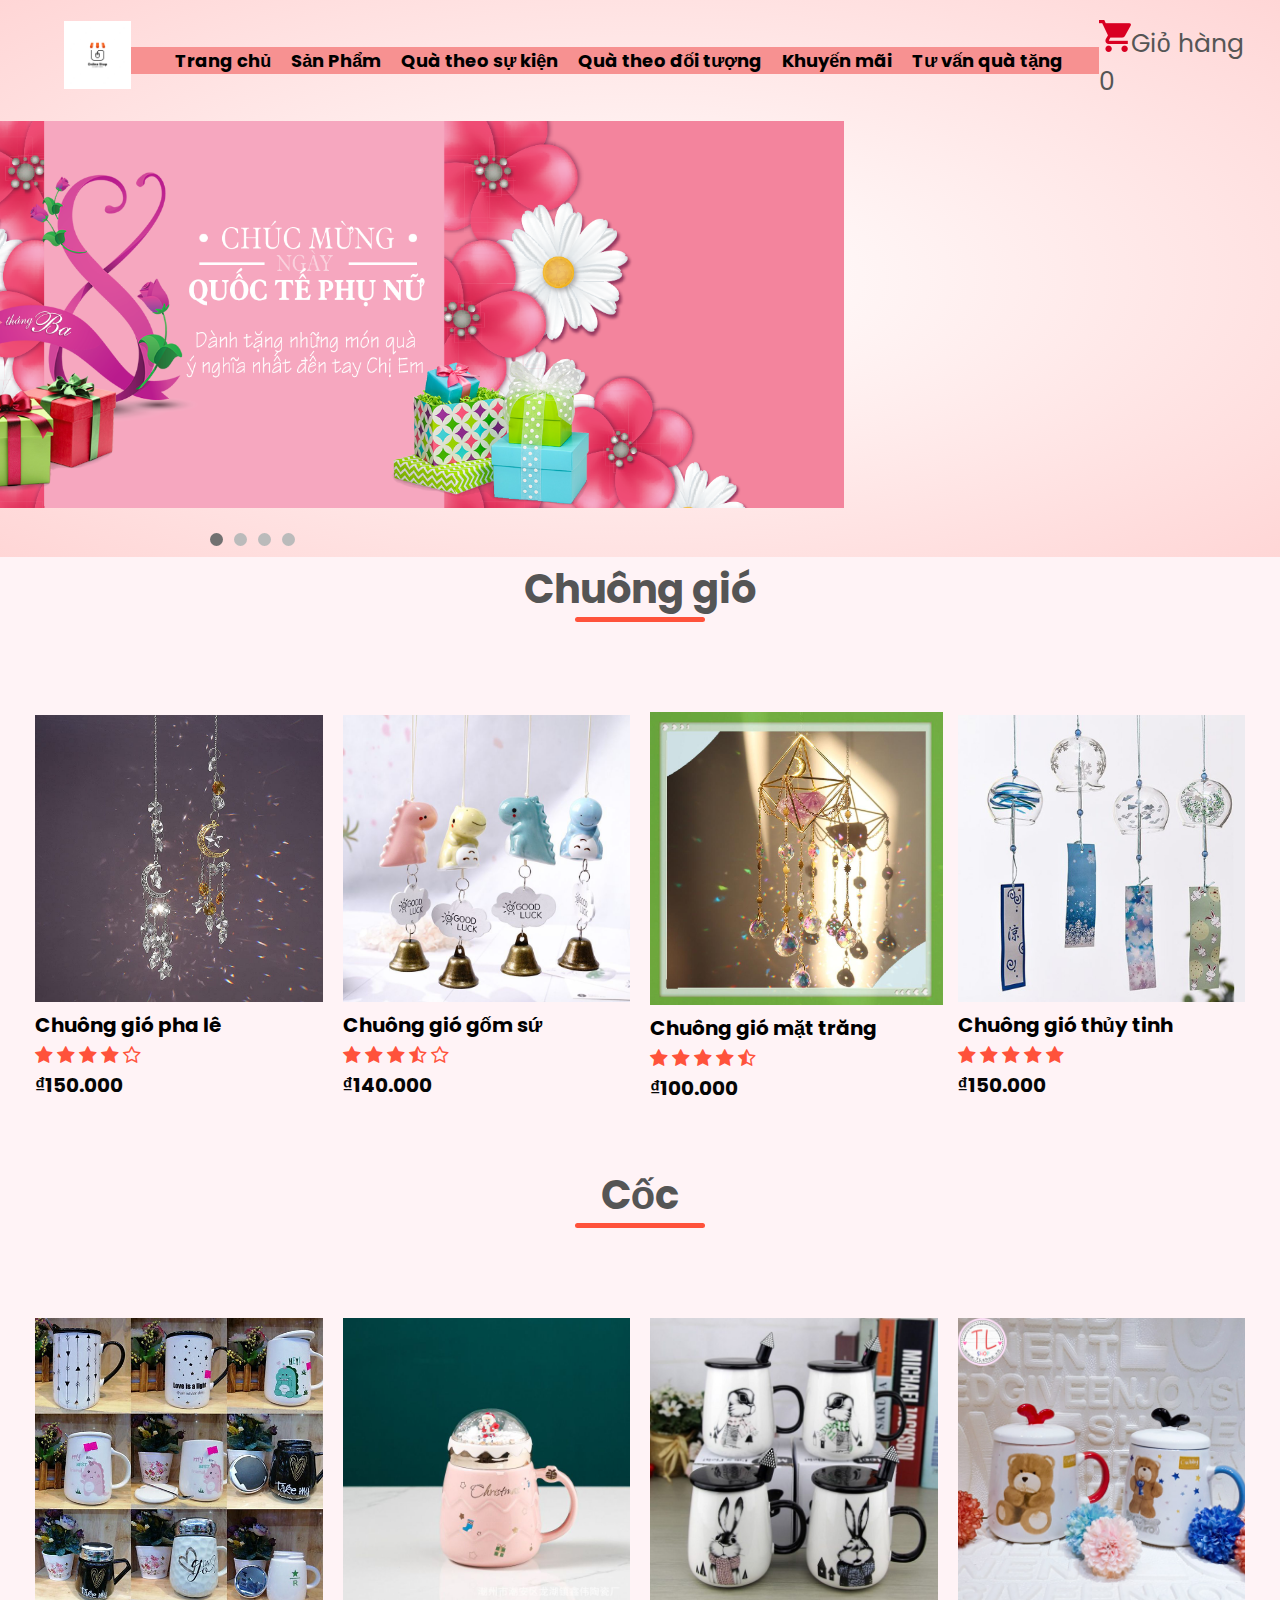
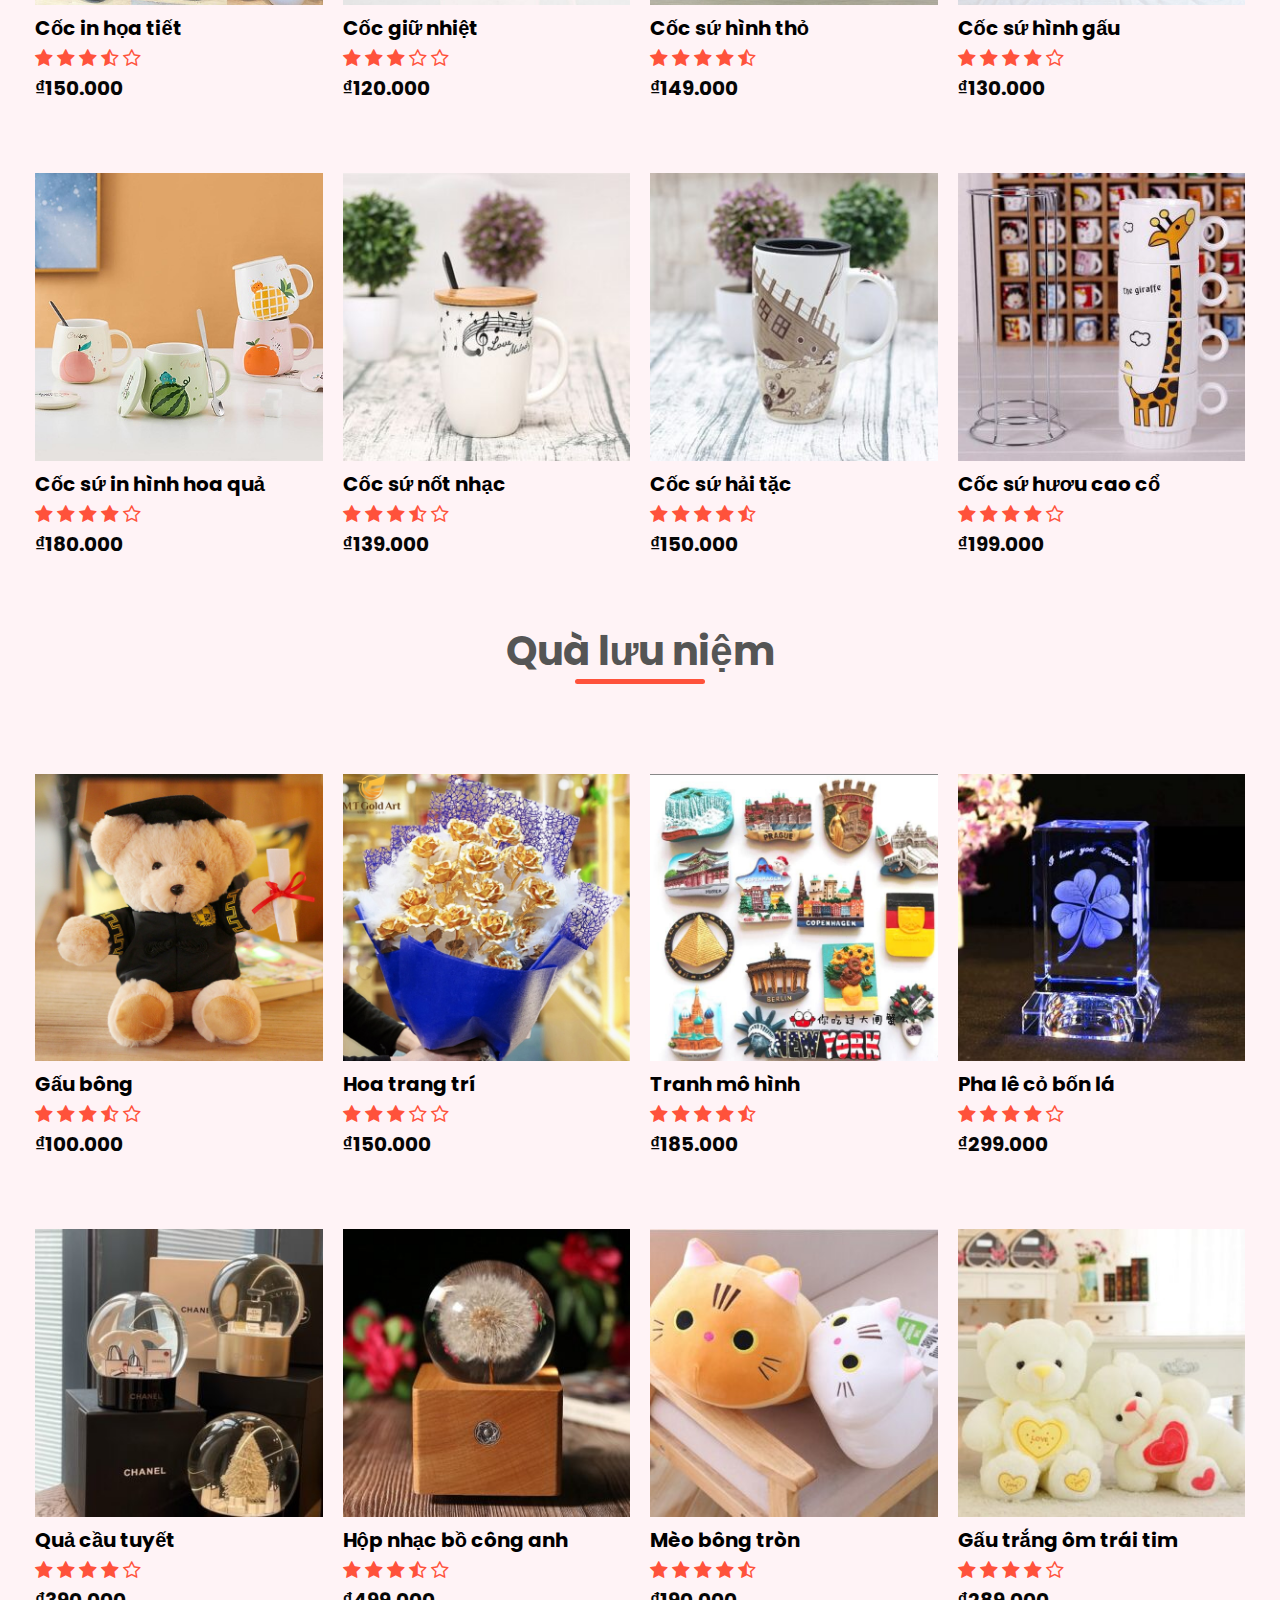
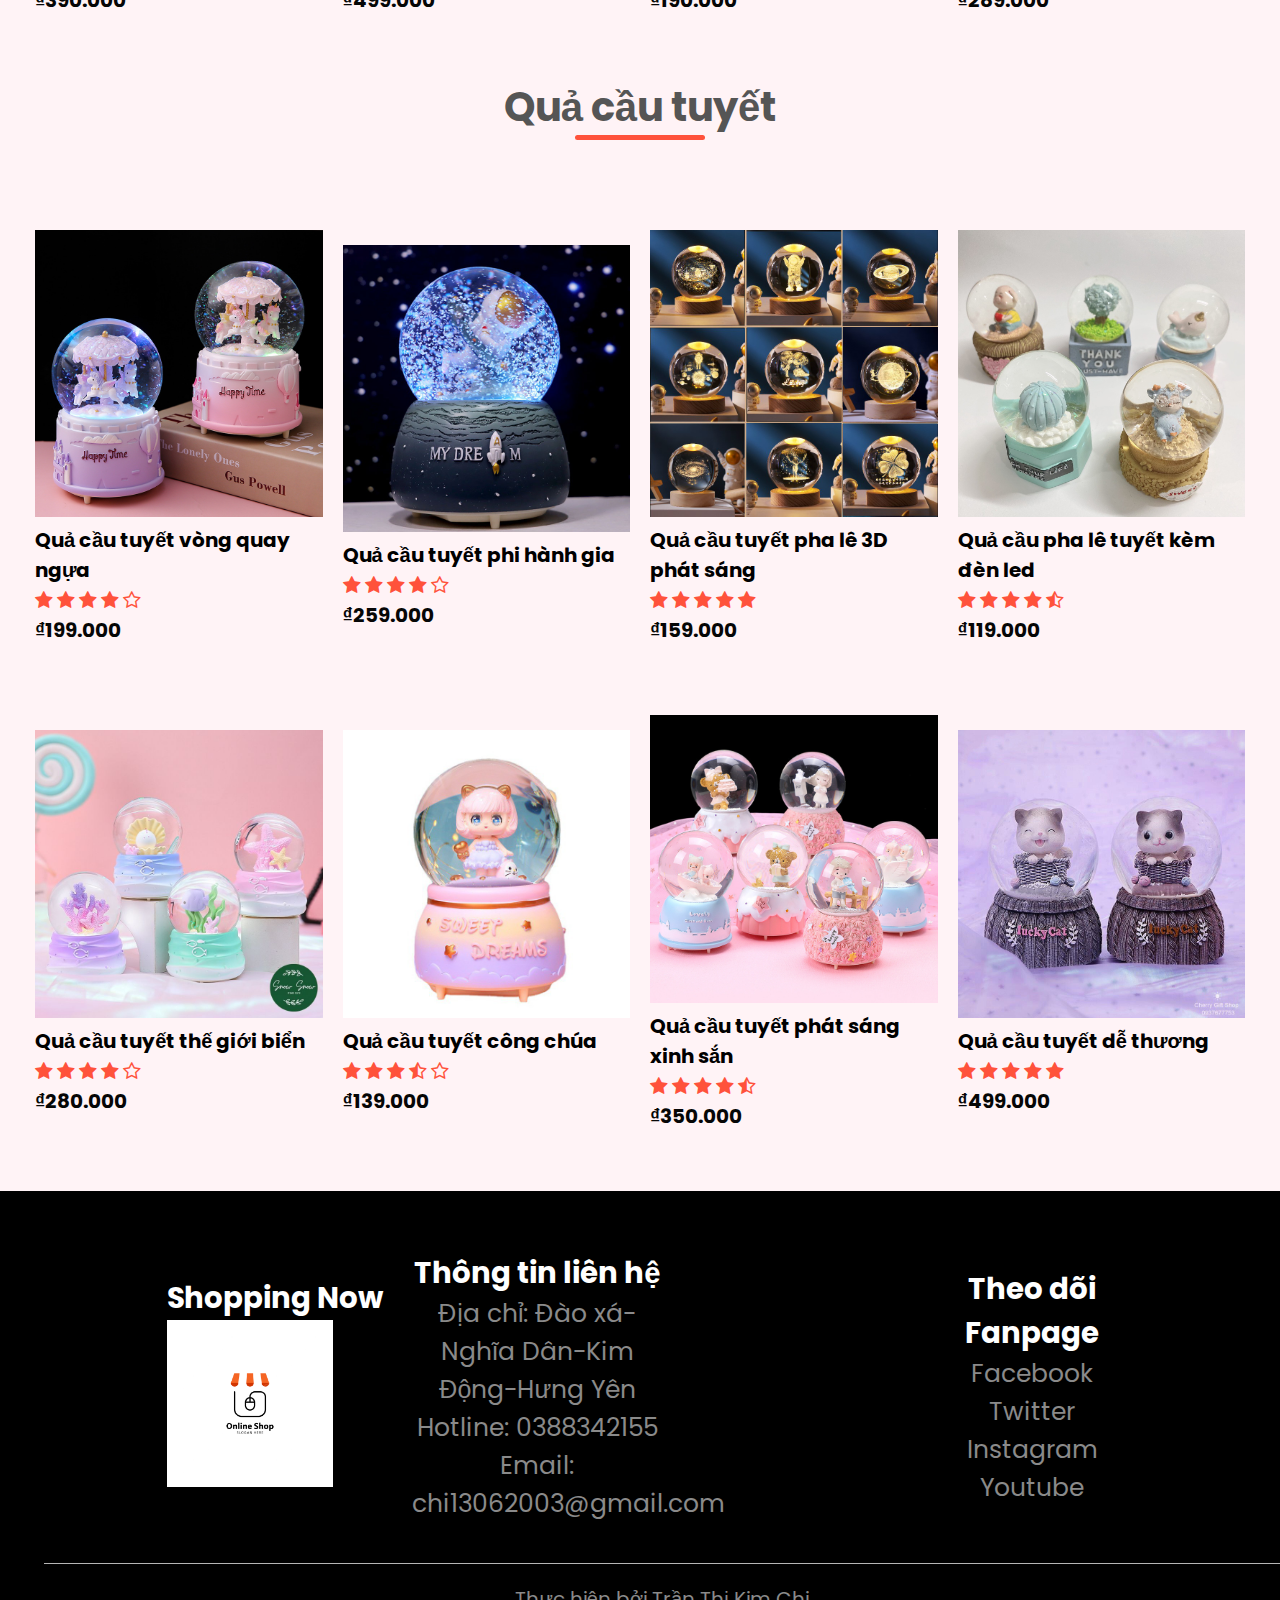
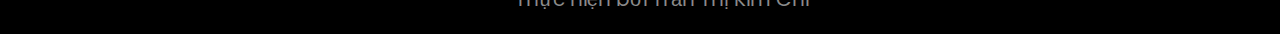
<file: index.html>
<!DOCTYPE html>
<html lang="en">

<head>
    <meta charset="UTF-8">
    <meta name="viewport" content="width=device-width, initial-scale=1.0">
    <title>Trang_Chu</title>
    <link rel="stylesheet" href="style.css">
    <link href="https://fonts.googleapis.com/css2?family=Poppins:wght@300;400;500;600;700&display=swap"
        rel="stylesheet">
    <link rel="stylesheet" href="https://stackpath.bootstrapcdn.com/font-awesome/4.7.0/css/font-awesome.min.css">
    <link rel="shortcut icon" href="./images/Logo.jpg" type="image/x-icon">
</head>

<body>

    <div class="header">
        <div class="container">
            <div class="navbar">
                <div class="logo" style="width: 70px;">
                    <img src="./images/logo1.jpg" alt="" style="width: 100%;height: 100%;">
                    <!-- <a href="index.html"><img src="./images/logo1.jpg" width="10%"></a> -->
                </div>
                <div class="headerMenu  hidden-sm hidden-xs" style="bottom: 0px; width: 1007px;">
                    <div class="megaMenu container" style="background: rgb(247, 145, 145);">
                        <!-- <div class="bgMega"></div> -->
                        <ul id="menu-primary-menu" class="no-bullet megaMenu-parent">
                            <li id="menu-item-392"class="menu-item menu-item-type-post_type menu-item-object-page menu-item-home current-menu-item page_item page-item-2 current_page_item menu-item-392">
                                <a href="index.html" aria-current="page">Trang chủ</a>
                            </li>
                            <li id="menu-item-618"class="menu-item menu-item-type-custom menu-item-object-custom menu-item-has-children menu-item-618">
                                <a href="#">Sản Phẩm</a>
                                <ul class="sub-menu">
                                    <li id="menu-item-631"class="menu-item menu-item-type-taxonomy menu-item-object-product_cat menu-item-631">
                                        <a href="Chuonggio.html">Chuông gió</a>
                                    </li>
                                    <li id="menu-item-631"class="menu-item menu-item-type-taxonomy menu-item-object-product_cat menu-item-631">
                                        <a href="Coc.html">Cốc</a>
                                    </li>
                                    <li id="menu-item-631"class="menu-item menu-item-type-taxonomy menu-item-object-product_cat menu-item-631">
                                        <a href="products_detal.html">Quà lưu niệm</a>
                                    </li>
                                    <li id="menu-item-631"class="menu-item menu-item-type-taxonomy menu-item-object-product_cat menu-item-631">
                                        <a href="products_detal.html">Quả cầu tuyết</a>
                                    </li>
                                </ul>
                            </li>
                        </ul>
                        <!-- </li> -->
                        <li id="menu-item-644"
                            class="menu-item menu-item-type-custom menu-item-object-custom menu-item-has-children menu-item-644">
                            <a href="#">Quà theo sự kiện</a>
                            <ul class="sub-menu">
                                <li id="menu-item-648"class="menu-item menu-item-type-taxonomy menu-item-object-product_tag menu-item-648">
                                    <a href="https://shopquatructuyen.com/qua-tan-gia/">Quà tân gia</a>
                                </li>
                            </ul>
                        </li>
                        <li id="menu-item-655"
                            class="menu-item menu-item-type-custom menu-item-object-custom menu-item-has-children menu-item-655">
                            <a href="#">Quà theo đối tượng</a>
                            <ul class="sub-menu">
                                <li id="menu-item-656"class="menu-item menu-item-type-taxonomy menu-item-object-product_tag menu-item-656">
                                    <a href="https://shopquatructuyen.com/qua-tang-ban-be-dong-nghiep/">Quà tặng bạn bè đồng nghiệp</a>
                                </li>
                            </ul>
                        </li>
                        <li id="menu-item-895"
                            class="menu-item menu-item-type-taxonomy menu-item-object-product_tag menu-item-895">
                            <a href="https://shopquatructuyen.com/khuyen-mai/">Khuyến mãi</a>
                        </li>
                        <li id="menu-item-665"
                            class="menu-item menu-item-type-taxonomy menu-item-object-category menu-item-has-children menu-item-665">
                            <a href="https://shopquatructuyen.com/tu-van-qua-tang/">Tư vấn quà tặng</a>
                            <ul class="sub-menu">
                                <li id="menu-item-2399"
                                    class="menu-item menu-item-type-taxonomy menu-item-object-category menu-item-2399">
                                    <a href="https://shopquatructuyen.com/tu-van-qua-tang/qua-tang-ban-gai/">Quà tặng bạn gái</a></li>
                                <li id="menu-item-2400"
                                    class="menu-item menu-item-type-taxonomy menu-item-object-category menu-item-2400">
                                    <a href="https://shopquatructuyen.com/tu-van-qua-tang/qua-tang-ban-trai/">Quà tặng bạn trai</a></li>
                            </ul>
                        </li>
                        </ul>
                    </div>
                </div>
                <!-- <div class="col-md-10">
                    <div class="btn-call pull-right cartTop desk">
                        <a href="javascript:;">
                            <img src="./images/phone-call.png" alt="Shopquatructuyen Image" style="width: 30px;">
                            <span>0388342155</span>
                            -
                            <span>0971753216</span>
                        </a>
                    </div>
                </div> -->
                <div class="cartTop pull-right desk">
                    <a class="cart-contents" href="HoaDon.html" title="Xem giỏ hàng của bạn">
                        <img src="./images/shopping-cart.png" alt="Shopquatructuyen Image">Giỏ hàng
                        <span class="num">0</span>
                    </a>
                </div>
            </div>
            <div class="slideshow-container">
                <div class="mySlides fade">
                    <img src="./images/8-3.png" style="width:100%; margin-left: -405px;" >
                </div>
                <div class="mySlides fade">
                    <img src="./images/20-10.png" style="width:100%; margin-left: -405px;">
                </div>
                <div class="mySlides fade">
                    <img src="./images/Valentine.png" style="width:100%; margin-left: -405px;">
                </div>
                <div class="mySlides fade">
                    <img src="./images/merrychristmas.png" style="width:100%; margin-left: -405px;">
                </div>
                <div style="text-align:center; width: 124%;margin-left: -107px;">
                    <span class="dot" onclick="currentSlide(0)"></span>
                    <span class="dot" onclick="currentSlide(1)"></span>
                    <span class="dot" onclick="currentSlide(2)"></span>
                    <span class="dot" onclick="currentSlide(3)"></span>
                </div>
                <script>
                    //khai báo biến slideIndex đại diện cho slide hiện tại
                    var slideIndex;
                    // KHai bào hàm hiển thị slide
                    function showSlides() {
                        var i;
                        var slides = document.getElementsByClassName("mySlides");
                        var dots = document.getElementsByClassName("dot");
                        for (i = 0; i < slides.length; i++) {
                            slides[i].style.display = "none";
                        }
                        for (i = 0; i < dots.length; i++) {
                            dots[i].className = dots[i].className.replace(" active", "");
                        }

                        slides[slideIndex].style.display = "block";
                        dots[slideIndex].className += " active";
                        //chuyển đến slide tiếp theo
                        slideIndex++;
                        //nếu đang ở slide cuối cùng thì chuyển về slide đầu
                        if (slideIndex > slides.length - 1) {
                            slideIndex = 0
                        }
                        // //tự động chuyển đổi slide sau 5s
                        setTimeout(showSlides, 3000);
                    }
                    //mặc định hiển thị slide đầu tiên 
                    showSlides(slideIndex = 0);


                    function currentSlide(n) {
                        showSlides(slideIndex = n);
                    }
                </script>
            </div>
        </div>
    </div>
    </div>

    <!-- ------------- featured products ---------------- -->
    <div class="small-container">
        <!--------------- Chuông gió ------------------>
        <h2 class="title">Chuông gió</h2>
        <div class="row">
            <div class="col-4">
                <a href="Chuonggio.html"><img src="./images/cg_phale.jfif"></a>
                <a href="Chuonggio.html">
                    <h4>Chuông gió pha lê</h4>
                </a>
                <div class="rating">
                    <i class="fa fa-star"></i>
                    <i class="fa fa-star"></i>
                    <i class="fa fa-star"></i>
                    <i class="fa fa-star"></i>
                    <i class="fa fa-star-o"></i>
                </div>
                <p>₫150.000</p>
            </div>
            <div class="col-4">
                <img src="./images/cg_gom.jfif" style="height: 50%;">
                <h4>Chuông gió gốm sứ</h4>
                <div class="rating">
                    <i class="fa fa-star"></i>
                    <i class="fa fa-star"></i>
                    <i class="fa fa-star"></i>
                    <i class="fa fa-star-half-o"></i>
                    <i class="fa fa-star-o"></i>
                </div>
                <p>₫140.000 </p>
            </div>
            <div class="col-4">
                <img src="./images/cg_mattrang.jfif" style="width: 292.5px; height: 292.5px;">
                <h4>Chuông gió mặt trăng</h4>
                <div class="rating">
                    <i class="fa fa-star"></i>
                    <i class="fa fa-star"></i>
                    <i class="fa fa-star"></i>
                    <i class="fa fa-star"></i>
                    <i class="fa fa-star-half-o"></i>
                </div>
                <p>₫100.000 </p>
            </div>
            <div class="col-4">
                <img src="./images/cg_thuytinh.jfif">
                <h4>Chuông gió thủy tinh</h4>
                <div class="rating">
                    <i class="fa fa-star"></i>
                    <i class="fa fa-star"></i>
                    <i class="fa fa-star"></i>
                    <i class="fa fa-star"></i>
                    <i class="fa fa-star"></i>
                </div>
                <p>₫150.000 </p>
            </div>
        </div>
        <!--------------- Cốc ------------------>
        <h2 class="title">Cốc</h2>
        <div class="row">
            <div class="col-4">
                <img src="./images/coc1.jpg">
                <h4>Cốc in họa tiết</h4>
                <div class="rating">
                    <i class="fa fa-star"></i>
                    <i class="fa fa-star"></i>
                    <i class="fa fa-star"></i>
                    <i class="fa fa-star-half-o"></i>
                    <i class="fa fa-star-o"></i>
                </div>
                <p>₫150.000 </p>
            </div>
            <div class="col-4">
                <img src="./images/coc2.jpg">
                <h4>Cốc giữ nhiệt</h4>
                <div class="rating">
                    <i class="fa fa-star"></i>
                    <i class="fa fa-star"></i>
                    <i class="fa fa-star"></i>
                    <i class="fa fa-star-o"></i>
                    <i class="fa fa-star-o"></i>
                </div>
                <p>₫120.000 </p>
            </div>
            <div class="col-4">
                <img src="./images/coc3.jpg">
                <h4>Cốc sứ hình thỏ</h4>
                <div class="rating">
                    <i class="fa fa-star"></i>
                    <i class="fa fa-star"></i>
                    <i class="fa fa-star"></i>
                    <i class="fa fa-star"></i>
                    <i class="fa fa-star-half-o"></i>
                </div>
                <p>₫149.000 </p>
            </div>
            <div class="col-4">
                <img src="./images/coc4.jpg ">
                <h4>Cốc sứ hình gấu</h4>
                <div class="rating">
                    <i class="fa fa-star"></i>
                    <i class="fa fa-star"></i>
                    <i class="fa fa-star"></i>
                    <i class="fa fa-star"></i>
                    <i class="fa fa-star-o"></i>
                </div>
                <p>₫130.000 </p>
            </div>
        </div>
        <div class="row">
            <div class="col-4">
                <img src="./images/coc5.jpg">
                <h4>Cốc sứ in hình hoa quả</h4>
                <div class="rating">
                    <i class="fa fa-star"></i>
                    <i class="fa fa-star"></i>
                    <i class="fa fa-star"></i>
                    <i class="fa fa-star"></i>
                    <i class="fa fa-star-o"></i>
                </div>
                <p>₫180.000 </p>
            </div>
            <div class="col-4">
                <img src="./images/coc6.jpg">
                <h4>Cốc sứ nốt nhạc</h4>
                <div class="rating">
                    <i class="fa fa-star"></i>
                    <i class="fa fa-star"></i>
                    <i class="fa fa-star"></i>
                    <i class="fa fa-star-half-o"></i>
                    <i class="fa fa-star-o"></i>
                </div>
                <p>₫139.000 </p>
            </div>
            <div class="col-4">
                <img src="./images/coc7.jpg">
                <h4>Cốc sứ hải tặc</h4>
                <div class="rating">
                    <i class="fa fa-star"></i>
                    <i class="fa fa-star"></i>
                    <i class="fa fa-star"></i>
                    <i class="fa fa-star"></i>
                    <i class="fa fa-star-half-o"></i>
                </div>
                <p>₫150.000 </p>
            </div>
            <div class="col-4">
                <img src="./images/coc8.jpg">
                <h4>Cốc sứ hươu cao cổ</h4>
                <div class="rating">
                    <i class="fa fa-star"></i>
                    <i class="fa fa-star"></i>
                    <i class="fa fa-star"></i>
                    <i class="fa fa-star"></i>
                    <i class="fa fa-star-o"></i>
                </div>
                <p>₫199.000 </p>
            </div>
        </div>
        <!--------------- Quà lưu niệm ------------------>
        <h2 class="title">Quà lưu niệm</h2>
        <div class="row">
            <div class="col-4">
                <img src="./images/ll1.png">
                <h4>Gấu bông</h4>
                <div class="rating">
                    <i class="fa fa-star"></i>
                    <i class="fa fa-star"></i>
                    <i class="fa fa-star"></i>
                    <i class="fa fa-star-half-o"></i>
                    <i class="fa fa-star-o"></i>
                </div>
                <p>₫100.000 </p>
            </div>
            <div class="col-4">
                <img src="./images/ll2.jpg">
                <h4>Hoa trang trí</h4>
                <div class="rating">
                    <i class="fa fa-star"></i>
                    <i class="fa fa-star"></i>
                    <i class="fa fa-star"></i>
                    <i class="fa fa-star-o"></i>
                    <i class="fa fa-star-o"></i>
                </div>
                <p>₫150.000 </p>
            </div>
            <div class="col-4">
                <img src="./images/ll3.jpg">
                <h4>Tranh mô hình</h4>
                <div class="rating">
                    <i class="fa fa-star"></i>
                    <i class="fa fa-star"></i>
                    <i class="fa fa-star"></i>
                    <i class="fa fa-star"></i>
                    <i class="fa fa-star-half-o"></i>
                </div>
                <p>₫185.000 </p>
            </div>
            <div class="col-4">
                <img src="./images/ll4.jpg">
                <h4>Pha lê cỏ bốn lá</h4>
                <div class="rating">
                    <i class="fa fa-star"></i>
                    <i class="fa fa-star"></i>
                    <i class="fa fa-star"></i>
                    <i class="fa fa-star"></i>
                    <i class="fa fa-star-o"></i>
                </div>
                <p>₫299.000 </p>
            </div>
        </div>
        <div class="row">
            <div class="col-4">
                <img src="./images/ll5.jpg">
                <h4>Quả cầu tuyết</h4>
                <div class="rating">
                    <i class="fa fa-star"></i>
                    <i class="fa fa-star"></i>
                    <i class="fa fa-star"></i>
                    <i class="fa fa-star"></i>
                    <i class="fa fa-star-o"></i>
                </div>
                <p>₫390.000 </p>
            </div>
            <div class="col-4">
                <img src="./images/ll6.jpg">
                <h4>Hộp nhạc bồ công anh</h4>
                <div class="rating">
                    <i class="fa fa-star"></i>
                    <i class="fa fa-star"></i>
                    <i class="fa fa-star"></i>
                    <i class="fa fa-star-half-o"></i>
                    <i class="fa fa-star-o"></i>
                </div>
                <p>₫499.000 </p>
            </div>
            <div class="col-4">
                <img src="./images/ll7.jpg">
                <h4>Mèo bông tròn</h4>
                <div class="rating">
                    <i class="fa fa-star"></i>
                    <i class="fa fa-star"></i>
                    <i class="fa fa-star"></i>
                    <i class="fa fa-star"></i>
                    <i class="fa fa-star-half-o"></i>
                </div>
                <p>₫190.000 </p>
            </div>
            <div class="col-4">
                <img src="./images/ll8.jpg">
                <h4>Gấu trắng ôm trái tim</h4>
                <div class="rating">
                    <i class="fa fa-star"></i>
                    <i class="fa fa-star"></i>
                    <i class="fa fa-star"></i>
                    <i class="fa fa-star"></i>
                    <i class="fa fa-star-o"></i>
                </div>
                <p>₫289.000 </p>
            </div>
        </div>
        <!------------------- Quả cầu tuyết ------------------------->
        <h2 class="title">Quả cầu tuyết</h2>
        <div class="row">
            <div class="col-4">
                <img src="./images/qct_caungua.jfif">
                <h4>Quả cầu tuyết vòng quay ngựa</h4>
                <div class="rating">
                    <i class="fa fa-star"></i>
                    <i class="fa fa-star"></i>
                    <i class="fa fa-star"></i>
                    <i class="fa fa-star"></i>
                    <i class="fa fa-star-o"></i>
                </div>
                <p>₫199.000 </p>
            </div>
            <div class="col-4">
                <img src="./images/qct_cauphg.jfif">
                <h4>Quả cầu tuyết phi hành gia</h4>
                <div class="rating">
                    <i class="fa fa-star"></i>
                    <i class="fa fa-star"></i>
                    <i class="fa fa-star"></i>
                    <i class="fa fa-star"></i>
                    <i class="fa fa-star-o"></i>
                </div>
                <p>₫259.000 </p>
            </div>
            <div class="col-4">
                <img src="./images/qct_cautuyet.jfif">
                <h4>Quả cầu tuyết pha lê 3D phát sáng</h4>
                <div class="rating">
                    <i class="fa fa-star"></i>
                    <i class="fa fa-star"></i>
                    <i class="fa fa-star"></i>
                    <i class="fa fa-star"></i>
                    <i class="fa fa-star"></i>
                </div>
                <p>₫159.000 </p>
            </div>
            <div class="col-4">
                <img src="./images/qct_phaletuyet.jfif">
                <h4>Quả cầu pha lê tuyết kèm đèn led</h4>
                <div class="rating">
                    <i class="fa fa-star"></i>
                    <i class="fa fa-star"></i>
                    <i class="fa fa-star"></i>
                    <i class="fa fa-star"></i>
                    <i class="fa fa-star-half-o"></i>
                </div>
                <p>₫119.000 </p>
            </div>
        </div>
        <div class="row">
            <div class="col-4">
                <img src="./images/qct_tgbien.jfif">
                <h4>Quả cầu tuyết thế giới biển</h4>
                <div class="rating">
                    <i class="fa fa-star"></i>
                    <i class="fa fa-star"></i>
                    <i class="fa fa-star"></i>
                    <i class="fa fa-star"></i>
                    <i class="fa fa-star-o"></i>
                </div>
                <p>₫280.000 </p>
            </div>
            <div class="col-4">
                <img src="./images/qct_cobe.jfif">
                <h4>Quả cầu tuyết công chúa</h4>
                <div class="rating">
                    <i class="fa fa-star"></i>
                    <i class="fa fa-star"></i>
                    <i class="fa fa-star"></i>
                    <i class="fa fa-star-half-o"></i>
                    <i class="fa fa-star-o"></i>
                </div>
                <p>₫139.000 </p>
            </div>
            <div class="col-4">
                <img src="./images/qct_phatsang.jfif">
                <h4>Quả cầu tuyết phát sáng xinh sắn</h4>
                <div class="rating">
                    <i class="fa fa-star"></i>
                    <i class="fa fa-star"></i>
                    <i class="fa fa-star"></i>
                    <i class="fa fa-star"></i>
                    <i class="fa fa-star-half-o"></i>
                </div>
                <p>₫350.000 </p>
            </div>
            <div class="col-4">
                <img src="./images/qct_dethuong.jfif">
                <h4>Quả cầu tuyết dễ thương</h4>
                <div class="rating">
                    <i class="fa fa-star"></i>
                    <i class="fa fa-star"></i>
                    <i class="fa fa-star"></i>
                    <i class="fa fa-star"></i>
                    <i class="fa fa-star"></i>
                </div>
                <p>₫499.000 </p>
            </div>
        </div>
    </div>
    </div>
    </div>

    </div>

    <!-- ------------footer----------- -->

    <div class="footer">
        <div class="container">
            <div class="row">
                <div class="footer-col-1" >
                    <h3>Shopping Now</h3>
                    <div class="logo">
                        <img src="./images/logo1.jpg" style="width: 45%;">
                    </div>
                </div>

                <div class="footer-col-3" style="margin-left: -370px;">

                    <h3>Thông tin liên hệ</h3>
                    <ul>
                        <li>Địa chỉ: Đào xá-Nghĩa Dân-Kim Động-Hưng Yên</li>
                        <li>Hotline: 0388342155</li>
                        <li>Email: chi13062003@gmail.com</li>
                    </ul>
                </div>
                <div class="footer-col-4">
                    <h3>Theo dõi Fanpage</h3>
                    <ul>
                        <li>Facebook</li>
                        <li>Twitter</li>
                        <li>Instagram</li>
                        <li>Youtube </li>
                    </ul>
                </div>
            </div>
            <hr>
            <p class="Copyright">Thực hiện bởi Trần Thị Kim Chi</p>
        </div>
    </div>
    <!-- ------------------- js for toggle menu-------------- -->
    <script>
        var MenuItems = document.getElementById("MenuItems");

        MenuItems.style.maxHeight = "0px";

        function menutoggle() {
            if (MenuItems.style.maxHeight == "0px") {
                MenuItems.style.maxHeight = "200px";
            }
            else {
                MenuItems.style.maxHeight = "0px";
            }
        }

    </script>
</body>

</html>
</file>
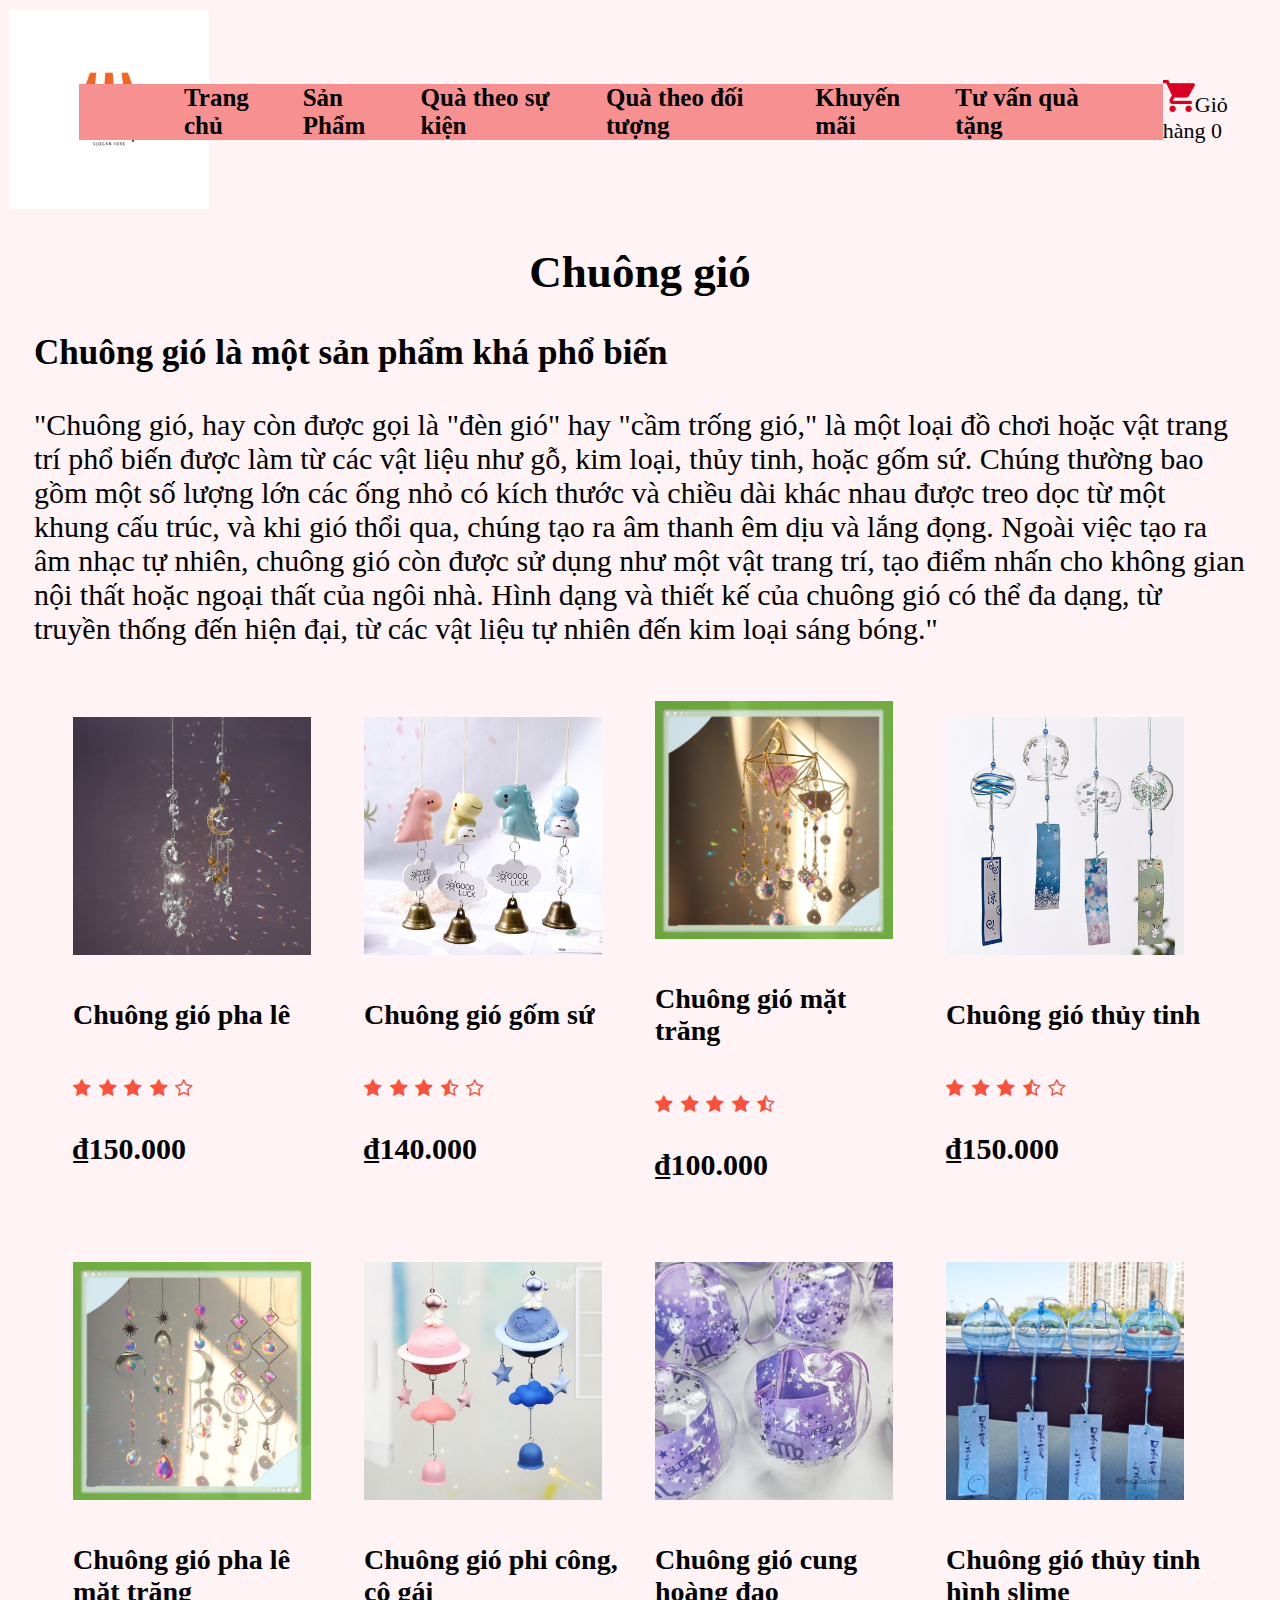
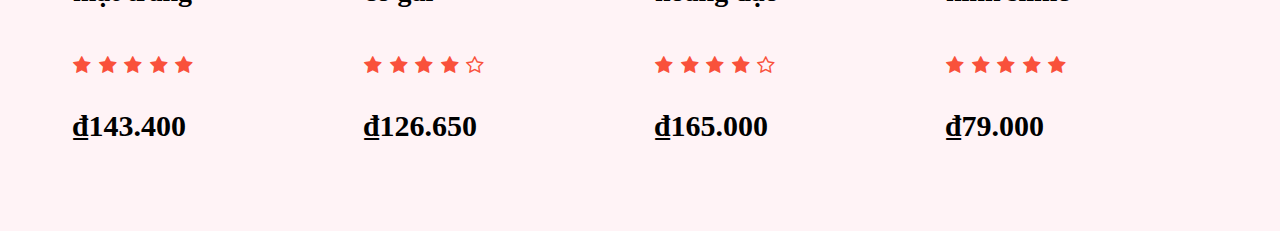
<file: Chuonggio.html>
<!DOCTYPE html>
<html lang="en">
<head>
     <meta charset="UTF-8">
     <meta name="viewport" content="width=device-width, initial-scale=1.0">
     <title>SanPham</title>
     <link rel="stylesheet" href="style_chuonggio.css">
    <link href="https://fonts.googleapis.com/css2?family=Poppins:wght@300;400;500;600;700&display=swap"
        rel="stylesheet">
    
    <link rel="stylesheet" href="https://stackpath.bootstrapcdn.com/font-awesome/4.7.0/css/font-awesome.min.css">
     <style>
          .col-4 {
               width: 285px; /* Cài đặt chiều rộng của mỗi cột là 25% để chia thành 4 cột ngang */
               float: left; /* Để các cột hiển thị cạnh nhau */
               box-sizing: border-box; /* Đảm bảo kích thước cột bao gồm cả padding và border */
               padding: 0 15px; /* Khoảng cách giữa các cột */
          }
          .col-4 img {
               width: 50%; /* Để hình ảnh điền hết phần nội dung của cột */
               height: auto; /* Đảm bảo tỷ lệ khung hình được giữ nguyên */
          }
     </style>
    <link rel="shortcut icon" href="./images/Logo.jpg" type="image/x-icon">
</head>
<body>
     <div class="containerT">
          <div class="navbar">
              <div class="logo" style="width: 70px;">
                  <img src="./images/logo1.jpg" alt="" style="width: 200px;">
                  <!-- <a href="index.html"><img src="./images/logo1.jpg" width="10%"></a> -->
              </div>
              <div class="headerMenu  hidden-sm hidden-xs" style="bottom: 0px; width: 1300px;">
                  <div class="megaMenu container" style="background: rgb(247, 145, 145);">
                      <!-- <div class="bgMega"></div> -->
                      <ul id="menu-primary-menu" class="no-bullet megaMenu-parent">
                          <li id="menu-item-392"class="menu-item menu-item-type-post_type menu-item-object-page menu-item-home current-menu-item page_item page-item-2 current_page_item menu-item-392">
                              <a href="index.html" aria-current="page">Trang chủ</a>
                          </li>
                          <li id="menu-item-618"class="menu-item menu-item-type-custom menu-item-object-custom menu-item-has-children menu-item-618">
                              <a href="#">Sản Phẩm</a>
                              <ul class="sub-menu">
                                  <li id="menu-item-631"class="menu-item menu-item-type-taxonomy menu-item-object-product_cat menu-item-631">
                                      <a href="Chuonggio.html">Chuông gió</a>
                                  </li>
                                  <li id="menu-item-631"class="menu-item menu-item-type-taxonomy menu-item-object-product_cat menu-item-631">
                                      <a href="Coc.html">Cốc</a>
                                  </li>
                                  <li id="menu-item-631"class="menu-item menu-item-type-taxonomy menu-item-object-product_cat menu-item-631">
                                      <a href="products_detal.html">Quà lưu niệm</a>
                                  </li>
                                  <li id="menu-item-631"class="menu-item menu-item-type-taxonomy menu-item-object-product_cat menu-item-631">
                                      <a href="products_detal.html">Quả cầu tuyết</a>
                                  </li>
                              </ul>
                          </li>
                      </ul>
                      <!-- </li> -->
                      <li id="menu-item-644"
                          class="menu-item menu-item-type-custom menu-item-object-custom menu-item-has-children menu-item-644">
                          <a href="#">Quà theo sự kiện</a>
                          <ul class="sub-menu">
                              <li id="menu-item-648"class="menu-item menu-item-type-taxonomy menu-item-object-product_tag menu-item-648">
                                  <a href="products_detal.html">Quà giáng sinh</a>
                              </li>
                              <li id="menu-item-648"class="menu-item menu-item-type-taxonomy menu-item-object-product_tag menu-item-648">
                                   <a href="products_detal.html">Quà sinh nhật</a>
                               </li>
                               <li id="menu-item-648"class="menu-item menu-item-type-taxonomy menu-item-object-product_tag menu-item-648">
                                   <a href="">Quà Valentine</a>
                               </li>
                               <li id="menu-item-648"class="menu-item menu-item-type-taxonomy menu-item-object-product_tag menu-item-648">
                                   <a href="">Quà lưu niệm</a>
                               </li>
                          </ul>
                      </li>
                      <li id="menu-item-655"
                          class="menu-item menu-item-type-custom menu-item-object-custom menu-item-has-children menu-item-655">
                          <a href="#">Quà theo đối tượng</a>
                          <ul class="sub-menu">
                              <li id="menu-item-656"class="menu-item menu-item-type-taxonomy menu-item-object-product_tag menu-item-656">
                                  <a href="https://shopquatructuyen.com/qua-tang-ban-be-dong-nghiep/">Quà tặng bạn bè đồng nghiệp</a>
                              </li>
                          </ul>
                      </li>
                      <li id="menu-item-895"
                          class="menu-item menu-item-type-taxonomy menu-item-object-product_tag menu-item-895">
                          <a href="https://shopquatructuyen.com/khuyen-mai/">Khuyến mãi</a>
                      </li>
                      <li id="menu-item-665"
                          class="menu-item menu-item-type-taxonomy menu-item-object-category menu-item-has-children menu-item-665">
                          <a href="https://shopquatructuyen.com/tu-van-qua-tang/">Tư vấn quà tặng</a>
                          <ul class="sub-menu">
                              <li id="menu-item-2399"
                                  class="menu-item menu-item-type-taxonomy menu-item-object-category menu-item-2399">
                                  <a href="https://shopquatructuyen.com/tu-van-qua-tang/qua-tang-ban-gai/">Quà tặng bạn gái</a></li>
                              <li id="menu-item-2400"
                                  class="menu-item menu-item-type-taxonomy menu-item-object-category menu-item-2400">
                                  <a href="https://shopquatructuyen.com/tu-van-qua-tang/qua-tang-ban-trai/">Quà tặng bạn trai</a></li>
                          </ul>
                      </li>
                      </ul>
                  </div>
              </div>
              <div class="cartTop pull-right desk">
                  <a class="cart-contents" href="" title="Xem giỏ hàng của bạn">
                      <img src="./images/shopping-cart.png" alt="Shopquatructuyen Image">Giỏ hàng
                      <span class="num">0</span>
                  </a>
              </div>
          </div>   
     </div>
     <div class="small-container">
          <!--------------- Chuông gió ------------------>
          
          <!-- <h2 class="title" style="font-size: 50px; text-align: center;">Chuông gió</h2> -->
          <h1 class="Tieude" style="text-align: center; font-size: 45px;">Chuông gió</h1>
          <div class="Muc" style="padding-left: 1px; font-size: 30px; padding-right: 2px; margin-bottom: 55px;">
               <h3>Chuông gió là một sản phẩm khá phổ biến</h3>
               "Chuông gió, hay còn được gọi là "đèn gió" hay "cầm trống gió," là một loại đồ chơi hoặc vật trang trí phổ biến được làm từ các vật liệu như gỗ, kim loại, thủy tinh, hoặc gốm sứ. 
               Chúng thường bao gồm một số lượng lớn các ống nhỏ có kích thước và chiều dài khác nhau được treo dọc từ một khung cấu trúc, và khi gió thổi qua, chúng tạo ra âm thanh êm dịu và lắng đọng.
               Ngoài việc tạo ra âm nhạc tự nhiên, chuông gió còn được sử dụng như một vật trang trí, tạo điểm nhấn cho không gian nội thất hoặc ngoại thất của ngôi nhà. 
               Hình dạng và thiết kế của chuông gió có thể đa dạng, từ truyền thống đến hiện đại, từ các vật liệu tự nhiên đến kim loại sáng bóng."
          </div>
          <div class="row">
                <div class="col-4">
                    <a href="products_cg.html"><img src="./images/cg_phale.jfif" style="width: 237.5px; height: 237.5px;"></a>
                    <a href="products_cg.html">
                        <h4>Chuông gió pha lê</h4>
                    </a>
                    <div class="rating">
                        <i class="fa fa-star"></i>
                        <i class="fa fa-star"></i>
                        <i class="fa fa-star"></i>
                        <i class="fa fa-star"></i>
                        <i class="fa fa-star-o"></i>
                    </div>
                    <p>₫150.000 </p>
                </div>
                <div class="col-4">
                    <img src="./images/cg_gom.jfif" style="width: 237.5px; height: 237.5px;";">
                    <h4>Chuông gió gốm sứ</h4>
                    <div class="rating">
                        <i class="fa fa-star"></i>
                        <i class="fa fa-star"></i>
                        <i class="fa fa-star"></i>
                        <i class="fa fa-star-half-o"></i>
                        <i class="fa fa-star-o"></i>
                    </div>
                    <p>₫140.000 </p>
                </div>
                <div class="col-4">
                    <img src="./images/cg_mattrang.jfif" style="width: 237.5px; height: 237.5px;">
                    <h4>Chuông gió mặt trăng</h4>
                    <div class="rating">
                        <i class="fa fa-star"></i>
                        <i class="fa fa-star"></i>
                        <i class="fa fa-star"></i>
                        <i class="fa fa-star"></i>
                        <i class="fa fa-star-half-o"></i>
                    </div>
                    <p>₫100.000 </p>
                </div>
                <div class="col-4">
                    <img src="./images/cg_thuytinh.jfif" style="width: 237.5px; height: 237.5px;">
                    <h4>Chuông gió thủy tinh</h4>
                    <div class="rating">
                        <i class="fa fa-star"></i>
                        <i class="fa fa-star"></i>
                        <i class="fa fa-star"></i>
                        <i class="fa fa-star-half-o"></i>
                        <i class="fa fa-star-o"></i>
                    </div>
                    <p>₫150.000 </p>
                </div>
                <div class="col-4">
                    <img src="./images/cg_phalemattrang.jfif" style="width: 237.5px; height: 237.5px;">
                    <h4>Chuông gió pha lê mặt trăng</h4>
                    <div class="rating">
                        <i class="fa fa-star"></i>
                        <i class="fa fa-star"></i>
                        <i class="fa fa-star"></i>
                        <i class="fa fa-star"></i>
                        <i class="fa fa-star"></i>
                    </div>
                    <p>₫143.400 </p>
                </div>
                <div class="col-4">
                    <img src="./images/cg_phicong.jfif" style="width: 237.5px; height: 237.5px;">
                    <h4>Chuông gió phi công, cô gái</h4>
                    <div class="rating">
                        <i class="fa fa-star"></i>
                        <i class="fa fa-star"></i>
                        <i class="fa fa-star"></i>
                        <i class="fa fa-star"></i>
                        <i class="fa fa-star-o"></i>
                    </div>
                    <p>₫126.650 </p>
                </div>
                <div class="col-4">
                    <img src="./images/cg_cunghd.jfif" style="width: 237.5px; height: 237.5px;">
                    <h4>Chuông gió cung hoàng đạo</h4>
                    <div class="rating">
                        <i class="fa fa-star"></i>
                        <i class="fa fa-star"></i>
                        <i class="fa fa-star"></i>
                        <i class="fa fa-star"></i>
                        <i class="fa fa-star-o"></i>
                    </div>
                    <p>₫165.000 </p>
                </div>
                <div class="col-4">
                    <img src="./images/cg_thuytinhcx.jfif" style="width: 237.5px; height: 237.5px;">
                    <h4>Chuông gió thủy tinh hình slime</h4>
                    <div class="rating">
                        <i class="fa fa-star"></i>
                        <i class="fa fa-star"></i>
                        <i class="fa fa-star"></i>
                        <i class="fa fa-star"></i>
                        <i class="fa fa-star"></i>
                    </div>
                    <p>₫79.000 </p>
                </div>
          </div>
     </div>
</body>
</html>
</file>
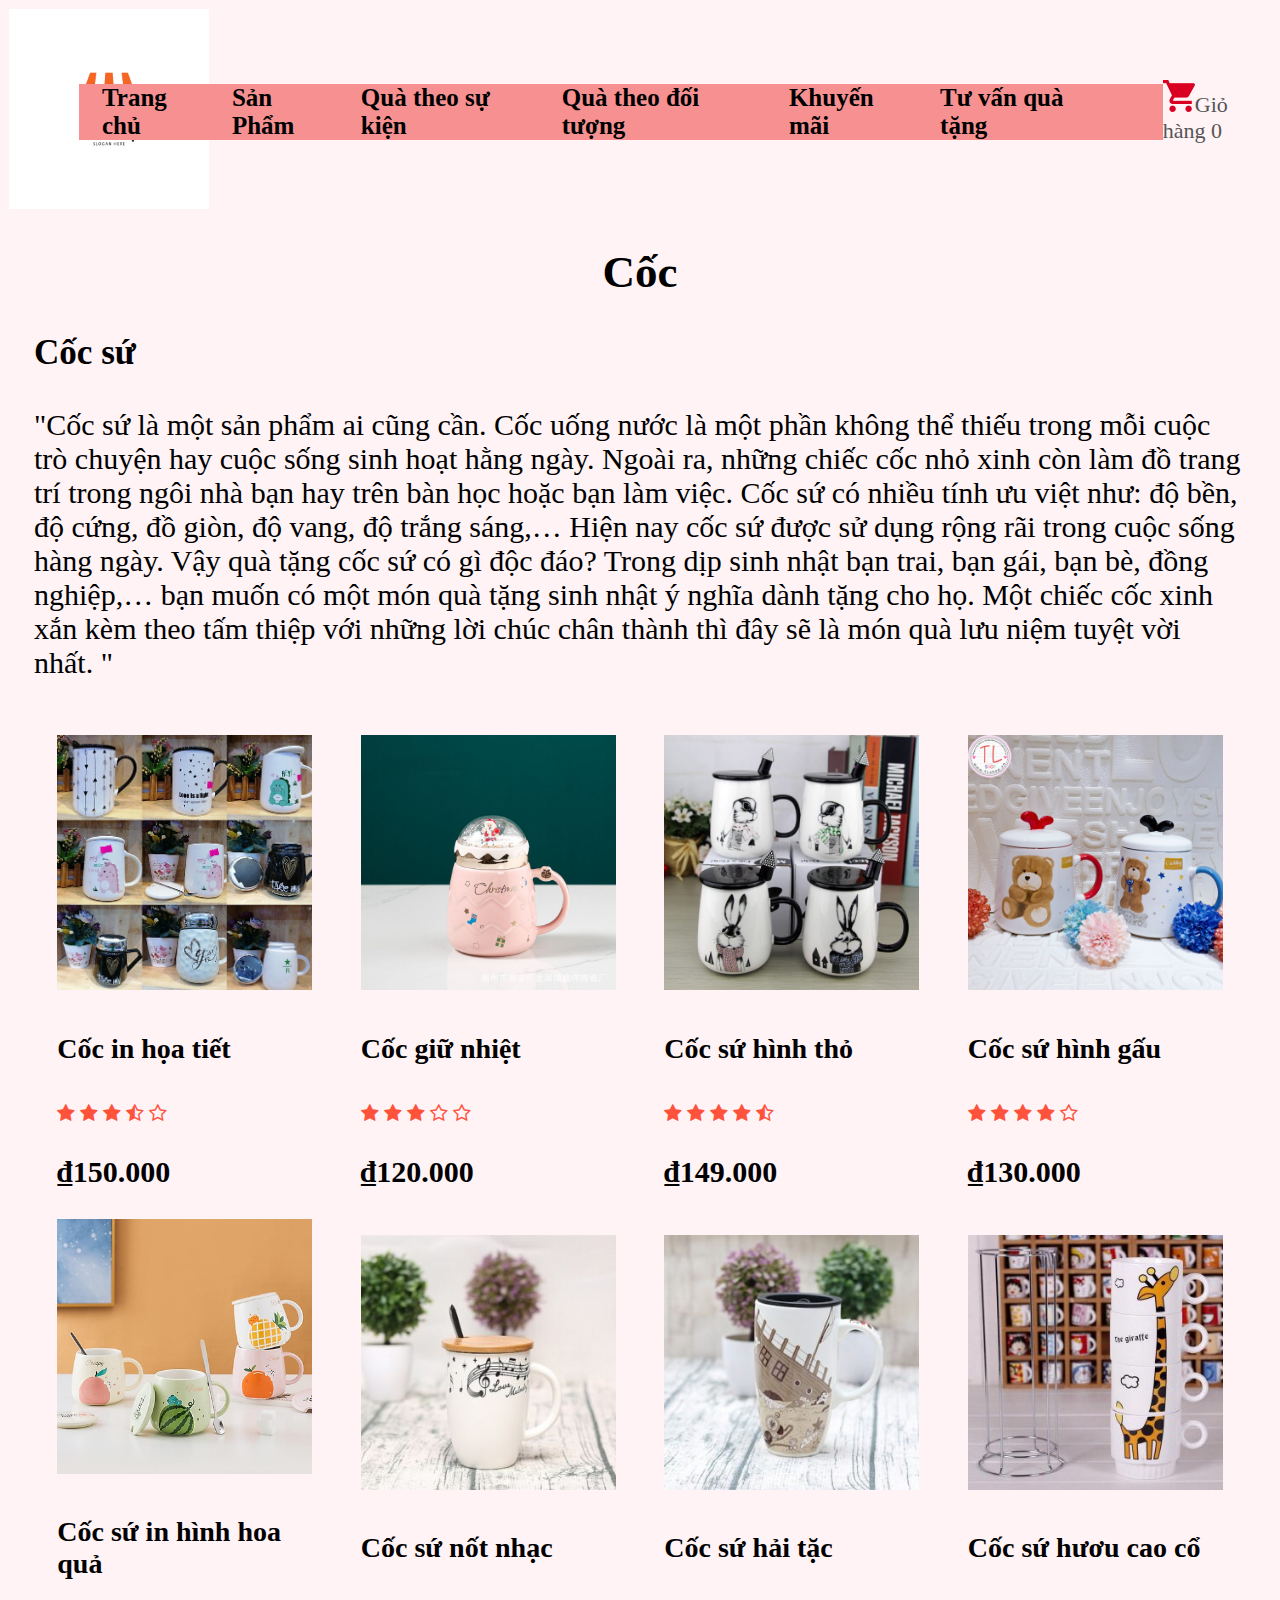
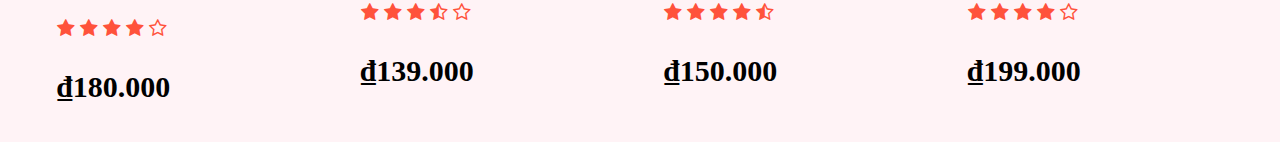
<file: Coc.html>
<!DOCTYPE html>
<html lang="en">
<head>
     <meta charset="UTF-8">
     <meta name="viewport" content="width=device-width, initial-scale=1.0">
     <title>Coc</title>
     <link rel="stylesheet" href="style_coc.css">
     <link href="https://fonts.googleapis.com/css2?family=Poppins:wght@300;400;500;600;700&display=swap"
         rel="stylesheet">
     
     <link rel="stylesheet" href="https://stackpath.bootstrapcdn.com/font-awesome/4.7.0/css/font-awesome.min.css">
     <style>
          .col-4 {
               width: 285px; /* Cài đặt chiều rộng của mỗi cột là 25% để chia thành 4 cột ngang */
               float: left; /* Để các cột hiển thị cạnh nhau */
               box-sizing: border-box; /* Đảm bảo kích thước cột bao gồm cả padding và border */
               padding: 0 15px; /* Khoảng cách giữa các cột */
          }
          .col-4 img {
               width: 100%; /* Để hình ảnh điền hết phần nội dung của cột */
               height: auto; /* Đảm bảo tỷ lệ khung hình được giữ nguyên */
          }
     </style>
         <link rel="shortcut icon" href="./images/Logo.jpg" type="image/x-icon">
</head>
<body>
     <div class="containerC">
          <div class="navbar">
              <div class="logo" style="width: 70px;">
                  <img src="./images/logo1.jpg" alt="" style="width: 200px;">
                  <!-- <a href="index.html"><img src="./images/logo1.jpg" width="10%"></a> -->
               </div>
               <div class="headerMenu  hidden-sm hidden-xs" style="bottom: 0px; width: 1300px;">
                    <div class="megaMenu container" style="background: rgb(247, 145, 145);">
                      <!-- <div class="bgMega"></div> -->
                         <ul id="menu-primary-menu" class="no-bullet megaMenu-parent">
                              <li id="menu-item-392"class="menu-item menu-item-type-post_type menu-item-object-page menu-item-home current-menu-item page_item page-item-2 current_page_item menu-item-392">
                                   <a href="index.html" aria-current="page">Trang chủ</a>
                              </li>
                              <li id="menu-item-618"class="menu-item menu-item-type-custom menu-item-object-custom menu-item-has-children menu-item-618">
                                   <a href="#">Sản Phẩm</a>
                                   <ul class="sub-menu">
                                        <li id="menu-item-631"class="menu-item menu-item-type-taxonomy menu-item-object-product_cat menu-item-631">
                                             <a href="Chuonggio.html">Chuông gió</a>
                                        </li>
                                        <li id="menu-item-631"class="menu-item menu-item-type-taxonomy menu-item-object-product_cat menu-item-631">
                                             <a href="Coc.html">Cốc</a>
                                        </li>
                                        <li id="menu-item-631"class="menu-item menu-item-type-taxonomy menu-item-object-product_cat menu-item-631">
                                             <a href="products_detal.html">Quà lưu niệm</a>
                                        </li>
                                        <li id="menu-item-631"class="menu-item menu-item-type-taxonomy menu-item-object-product_cat menu-item-631">
                                             <a href="products_detal.html">Quả cầu tuyết</a>
                                        </li>
                                   </ul>
                              </li>
                         </ul>
                      <!-- </li> -->
                         <li id="menu-item-644"class="menu-item menu-item-type-custom menu-item-object-custom menu-item-has-children menu-item-644">
                              <a href="#">Quà theo sự kiện</a>
                              <ul class="sub-menu">
                                   <li id="menu-item-648"class="menu-item menu-item-type-taxonomy menu-item-object-product_tag menu-item-648">
                                        <a href="products_detal.html">Quà giáng sinh</a>
                                   </li>
                                   <li id="menu-item-648"class="menu-item menu-item-type-taxonomy menu-item-object-product_tag menu-item-648">
                                        <a href="products_detal.html">Quà sinh nhật</a>
                                   </li>
                                   <li id="menu-item-648"class="menu-item menu-item-type-taxonomy menu-item-object-product_tag menu-item-648">
                                        <a href="">Quà Valentine</a>
                                   </li>
                                   <li id="menu-item-648"class="menu-item menu-item-type-taxonomy menu-item-object-product_tag menu-item-648">
                                        <a href="">Quà lưu niệm</a>
                                   </li>
                              </ul>
                         </li>
                         <li id="menu-item-655"class="menu-item menu-item-type-custom menu-item-object-custom menu-item-has-children menu-item-655">
                              <a href="#">Quà theo đối tượng</a>
                              <ul class="sub-menu">
                                   <li id="menu-item-656"class="menu-item menu-item-type-taxonomy menu-item-object-product_tag menu-item-656">
                                        <a href="https://shopquatructuyen.com/qua-tang-ban-be-dong-nghiep/">Quà tặng bạn bè đồng nghiệp</a>
                                   </li>
                              </ul>
                         </li>
                         <li id="menu-item-895"class="menu-item menu-item-type-taxonomy menu-item-object-product_tag menu-item-895">
                              <a href="https://shopquatructuyen.com/khuyen-mai/">Khuyến mãi</a>
                         </li>
                         <li id="menu-item-665"class="menu-item menu-item-type-taxonomy menu-item-object-category menu-item-has-children menu-item-665">
                              <a href="https://shopquatructuyen.com/tu-van-qua-tang/">Tư vấn quà tặng</a>
                              <ul class="sub-menu">
                                   <li id="menu-item-2399"class="menu-item menu-item-type-taxonomy menu-item-object-category menu-item-2399">
                                        <a href="https://shopquatructuyen.com/tu-van-qua-tang/qua-tang-ban-gai/">Quà tặng bạn gái</a></li>
                                   <li id="menu-item-2400"class="menu-item menu-item-type-taxonomy menu-item-object-category menu-item-2400">
                                        <a href="https://shopquatructuyen.com/tu-van-qua-tang/qua-tang-ban-trai/">Quà tặng bạn trai</a></li>
                              </ul>
                         </li>
                      <!-- </ul> -->
                    </div>
               </div>
               <div class="cartTop pull-right desk">
                    <a class="cart-contents" href="" title="Xem giỏ hàng của bạn"><img src="./images/shopping-cart.png" alt="Shopquatructuyen Image">Giỏ hàng
                         <span class="num">0</span>
                    </a>
              </div>
          </div>   
     </div>
     <div class="small-container">
          <!--------------- Cốc ------------------>
               <h1 class="Tieude" style="font-size: 45px; text-align: center;">Cốc</h1>
               <div class="Muc" style="padding-left: 1px; font-size: 30px; padding-right: 2px; margin-bottom: 55px;">
                    <h3>Cốc sứ</h3>
                         "Cốc sứ là một sản phẩm ai cũng cần. Cốc uống nước là một phần không thể thiếu trong mỗi cuộc trò chuyện hay cuộc sống sinh hoạt hằng ngày. 
                         Ngoài ra, những chiếc cốc  nhỏ xinh còn làm đồ trang trí trong ngôi nhà bạn hay trên bàn học hoặc bạn làm việc. Cốc sứ có nhiều tính ưu việt như: độ bền, độ cứng, đồ giòn, độ vang, độ trắng sáng,… 
                         Hiện nay cốc sứ được sử dụng rộng rãi trong cuộc sống hàng ngày. Vậy quà tặng cốc sứ có gì độc đáo? Trong dịp sinh nhật bạn trai, bạn gái, bạn bè, đồng nghiệp,… bạn muốn có một món quà tặng sinh nhật ý nghĩa dành tặng cho họ. 
                         Một chiếc cốc xinh xắn kèm theo tấm thiệp với những lời chúc chân thành thì đây sẽ là món quà lưu niệm tuyệt vời nhất. "
                         <!-- Chỉ cần những món quà dễ thương nho nhỏ đó cũng thể hiện được sự chu đáo và khác lạ của người tặng dành cho người nhận. 
                         Những mẫu cốc đẹp tại Shop quà trực tuyến: Với nhiều chủng loại, đa dạng kiểu dáng, kích thước, chất liệu, màu sắc, thoải mái cho bạn lựa chọn. 
                         Chúng tôi giới thiệu đến bạn 3 loại chính như: cốc đơn, cốc đôi và bộ cốc. Nếu như bạn muốn một chiếc cố sứ theo thiết kế riêng, mang dấu ấn cá nhân thì bạn hãy liên hệ và gửi mẫu đến chúng tôi hoặc bạn chưa có mẫu thiết kế hãy đưa ra ý tưởng, yêu cầu về chiếc cốc bạn muốn. 
                         Chắc chắn chúng tôi sẽ đưa đến cho bạn một thiết kế hơn những gì bạn mong đợi. Với chiếc cốc sứ này, bạn có thể dành tặng bạn bè, đồng nghiệp, người thân trong các ngày dịp lễ đặc biệt trong năm. Với những hình thù nghộ nghĩ, hay những nhân vật hoạt hình nổi tiếng trên thế giới hoặc bạn có thể in hình ảnh, biểu tượng lên chiếc cốc nhỏ xinh. 
                         Như vậy, bạn đã có một món quà dễ thương nhưng không kém phần ý nghĩa dành tặng cho những người thân yêu của mình.  -->
               </div>
          </div>
          <!-- <script>
               const moreText = document.querySelector('.Muc h2');
               const btn = document.querySelector('.Muc .read-more');
               let isExpanded = false;
     
               btn.addEventListener('click', function() {
                    isExpanded = !isExpanded;
                    if (isExpanded) {
                         moreText.style.webkitLineClamp = 'unset';
                         btn.textContent = 'Thu gọn';
                    } else {
                         moreText.style.webkitLineClamp = '3';
                         btn.textContent = 'Xem thêm';
                    }
               });
          </script> -->
          <div class="row">
              <div class="col-4">
                    <a href="products_detal.html"><img src="./images/coc1.jpg"></a>
                    <a href="products_detal.html"></a>
               <h4>Cốc in họa tiết</h4>
               <div class="rating">
                    <i class="fa fa-star"></i>
                    <i class="fa fa-star"></i>
                    <i class="fa fa-star"></i>
                    <i class="fa fa-star-half-o"></i>
                    <i class="fa fa-star-o"></i>
               </div>
               <p>₫150.000 </p>
          </div>
            <div class="col-4">
                <img src="./images/coc2.jpg">
                <h4>Cốc giữ nhiệt</h4>
                <div class="rating">
                    <i class="fa fa-star"></i>
                    <i class="fa fa-star"></i>
                    <i class="fa fa-star"></i>
                    <i class="fa fa-star-o"></i>
                    <i class="fa fa-star-o"></i>
                </div>
                <p>₫120.000 </p>
            </div>
            <div class="col-4">
                <img src="./images/coc3.jpg">
                <h4>Cốc sứ hình thỏ</h4>
                <div class="rating">
                    <i class="fa fa-star"></i>
                    <i class="fa fa-star"></i>
                    <i class="fa fa-star"></i>
                    <i class="fa fa-star"></i>
                    <i class="fa fa-star-half-o"></i>
                </div>
                <p>₫149.000</p>
            </div>
            <div class="col-4">
                <img src="./images/coc4.jpg ">
                <h4>Cốc sứ hình gấu</h4>
                <div class="rating">
                    <i class="fa fa-star"></i>
                    <i class="fa fa-star"></i>
                    <i class="fa fa-star"></i>
                    <i class="fa fa-star"></i>
                    <i class="fa fa-star-o"></i>
                </div>
                <p>₫130.000 </p>
            </div>
        </div>
        <div class="row">
            <div class="col-4">
                <img src="./images/coc5.jpg">
                <h4>Cốc sứ in hình hoa quả</h4>
                <div class="rating">
                    <i class="fa fa-star"></i>
                    <i class="fa fa-star"></i>
                    <i class="fa fa-star"></i>
                    <i class="fa fa-star"></i>
                    <i class="fa fa-star-o"></i>
                </div>
                <p>₫180.000 </p>
            </div>
            <div class="col-4">
                <img src="./images/coc6.jpg">
                <h4>Cốc sứ nốt nhạc</h4>
                <div class="rating">
                    <i class="fa fa-star"></i>
                    <i class="fa fa-star"></i>
                    <i class="fa fa-star"></i>
                    <i class="fa fa-star-half-o"></i>
                    <i class="fa fa-star-o"></i>
                </div>
                <p>₫139.000 </p>
            </div>
            <div class="col-4">
                <img src="./images/coc7.jpg">
                <h4>Cốc sứ hải tặc</h4>
                <div class="rating">
                    <i class="fa fa-star"></i>
                    <i class="fa fa-star"></i>
                    <i class="fa fa-star"></i>
                    <i class="fa fa-star"></i>
                    <i class="fa fa-star-half-o"></i>
                </div>
                <p>₫150.000 </p>
            </div>
            <div class="col-4">
                <img src="./images/coc8.jpg">
                <h4>Cốc sứ hươu cao cổ</h4>
                <div class="rating">
                    <i class="fa fa-star"></i>
                    <i class="fa fa-star"></i>
                    <i class="fa fa-star"></i>
                    <i class="fa fa-star"></i>
                    <i class="fa fa-star-o"></i>
                </div>
                <p>₫199.000 </p>
            </div>
        </div>
     </div>
</body>
</html>
</file>
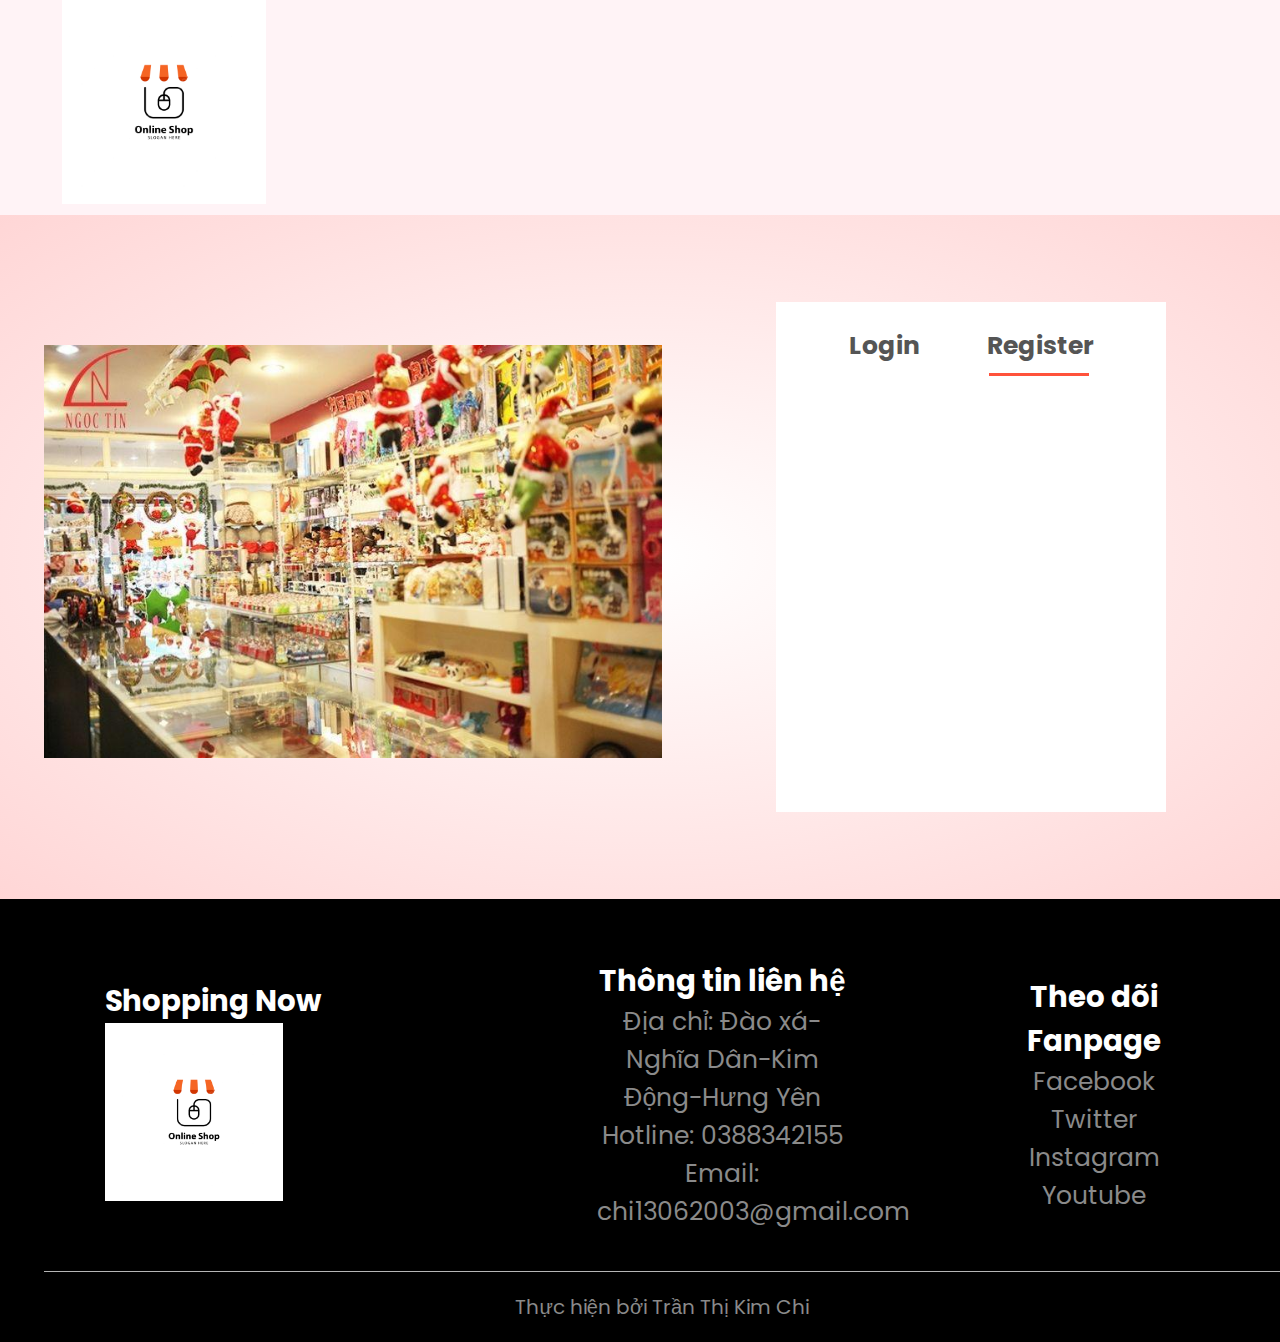
<file: DangNhap.html>
<!DOCTYPE html>
<html lang="en">

<head>
    <meta charset="UTF-8">
    <meta name="viewport" content="width=device-width, initial-scale=1.0">
    <title>Dang_Nhap</title>
    <link rel="stylesheet" href="style_dangnhap.css">
    <link href="https://fonts.googleapis.com/css2?family=Poppins:wght@300;400;500;600;700&display=swap"
        rel="stylesheet">
    <link rel="stylesheet" href="https://stackpath.bootstrapcdn.com/font-awesome/4.7.0/css/font-awesome.min.css">
    <link rel="shortcut icon" href="./images/Logo.jpg" type="image/x-icon">
    
</head>

<body>
    <div class="container">
        <div class="navbar">
            <div class="logo">
                <a href="index.html"><img src="./images/logo1.jpg" width="17%"></a>
            </div>
        </div>
    </div>
    <!-- ------------Account-page------------------- -->
    <div class="account-page">
        <div class="container">
            <div class="row">
                <div class="col-2">
                    <img src="./images/img1.jpg" width="100%">
                </div>

                <div class="col-2">
                    <div class="form-container">
                        <div class="form-btn">
                            <span onclick="login()">Login</span>
                            <span onclick="register()">Register</span>
                            <hr id="Indicator" style="transform: translateX(170px);">
                        </div>

                        <form id="LoginForm">
                            <input type="text" placeholder="Username">
                            <input type="password" placeholder="Password">
                            <button type="submit" class="btn">Login</button>
                            <a href="">Forgot password</a>
                        </form>

                        <form id="RegForm" style="transform: translateX(375px);">
                            <input type="text" placeholder="Username">
                            <input type="email" placeholder="Email">
                            <input type="password" placeholder="Password">
                            <a href="index.html" class="btn">Submit</a>
                        </form>

                    </div>
                </div>
            </div>
        </div>
    </div>
    <!-- ------------footer----------- -->

    <div class="footer">
        <div class="container">
            <div class="row">
                <div class="footer-col-1">
                    <h3>Shopping Now</h3>
                    <div class="logo">
                        <img src="./images/logo1.jpg" style="width: 48%;">
                    </div>
                </div>
            
                <div class="footer-col-3">

                    <h3>Thông tin liên hệ</h3>
                    <ul>
                        <li>Địa chỉ: Đào xá-Nghĩa Dân-Kim Động-Hưng Yên</li>
                        <li>Hotline: 0388342155</li>
                        <li>Email: chi13062003@gmail.com</li>
                    </ul>
                </div>
                <div class="footer-col-4">
                    <h3>Theo dõi Fanpage</h3>
                    <ul>
                        <li>Facebook</li>
                        <li>Twitter</li>
                        <li>Instagram</li>
                        <li>Youtube </li>
                    </ul>
                </div>
            </div>
            <hr>
            <p class="Copyright">Thực hiện bởi Trần Thị Kim Chi</p>
        </div>
        <!-- ------------------- js for toggle menu-------------- -->
        <script>
            var MenuItems = document.getElementById("MenuItems");

            MenuItems.style.maxHeight = "0px";

            function menutoggle() {
                if (MenuItems.style.maxHeight == "0px") {
                    MenuItems.style.maxHeight = "200px";
                }
                else {
                    MenuItems.style.maxHeight = "0px";
                }
            }

        </script>
        <!-- ------------------- js for Account form-------------- -->

        <script>
            var LoginForm = document.getElementById("LoginForm");
            var RegForm = document.getElementById("RegForm");
            var Indicator = document.getElementById("Indicator");

            function register() {
                RegForm.style.transform = "translateX(0px)";
                LoginForm.style.transform = "translateX(0px)";
                Indicator.style.transform = "translateX(100px)";

            }
            function login() {
                RegForm.style.transform = "translateX(300px)";
                LoginForm.style.transform = "translateX(300px)";
                Indicator.style.transform = "translateX(0px)";
            }


        </script>

</body>

</html>
</file>
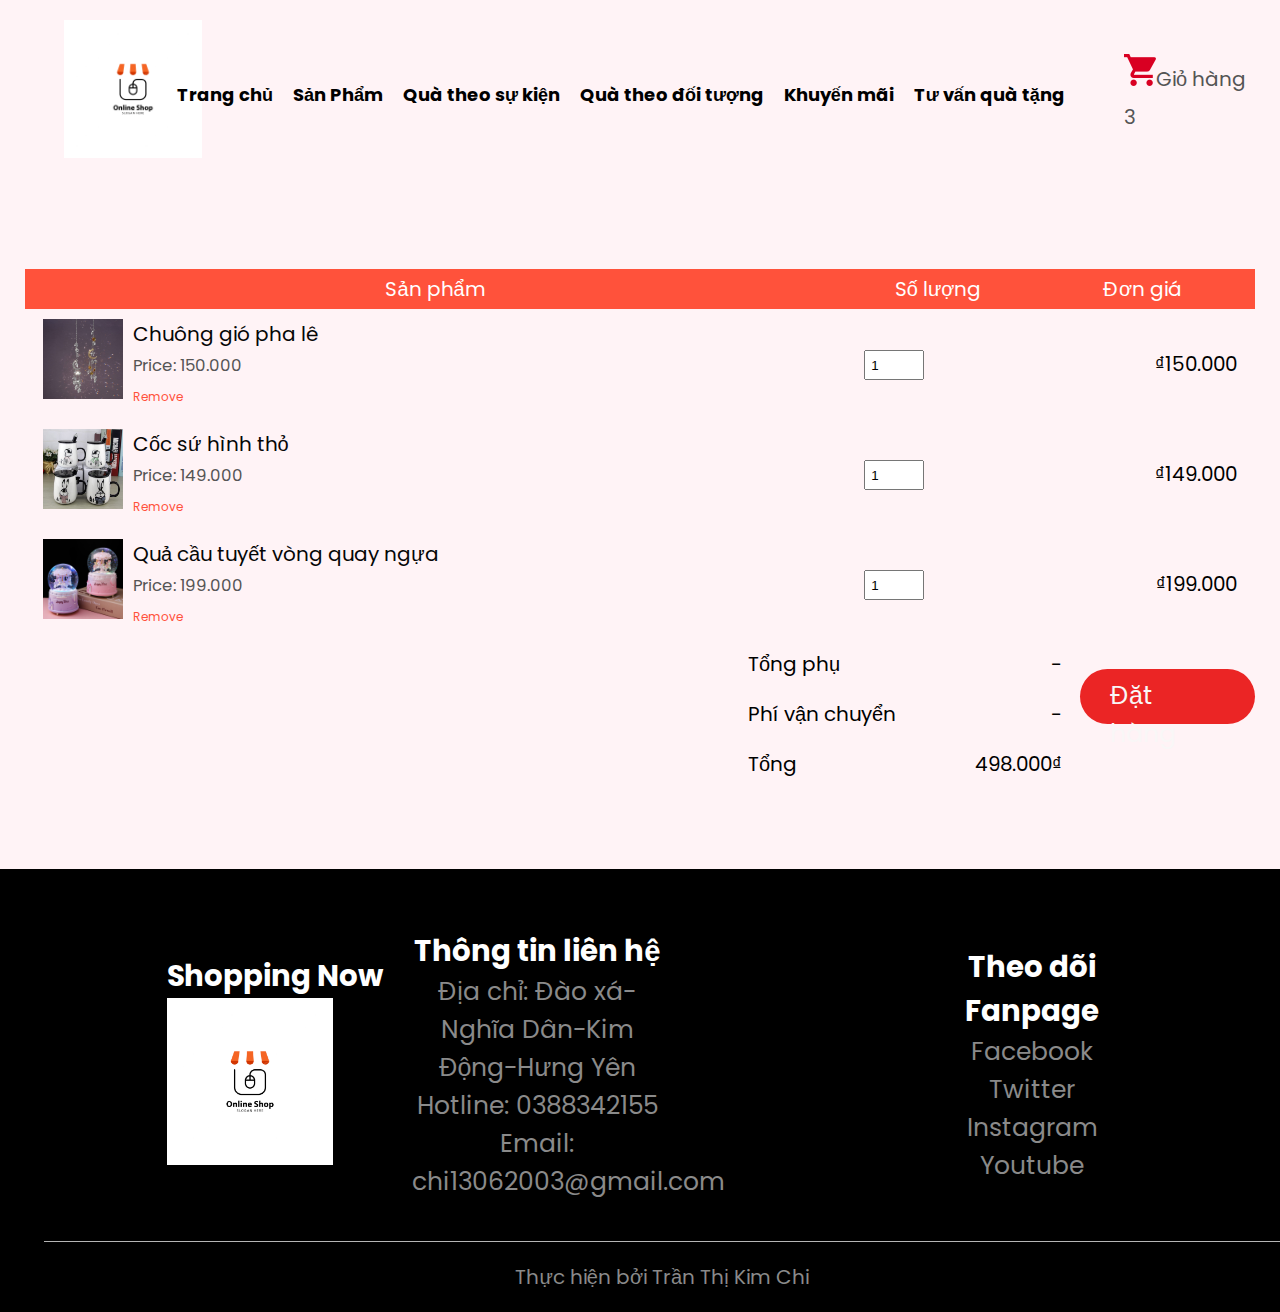
<file: HoaDon.html>
<!DOCTYPE html>
<html lang="en">

<head>
    <meta charset="UTF-8">
    <meta name="viewport" content="width=device-width, initial-scale=1.0">
    <title>HoaDonSanPham</title>
    <link rel="stylesheet" href="style.css">
    <link href="https://fonts.googleapis.com/css2?family=Poppins:wght@300;400;500;600;700&display=swap"
        rel="stylesheet">
    <link rel="stylesheet" href="https://stackpath.bootstrapcdn.com/font-awesome/4.7.0/css/font-awesome.min.css">
    <link rel="shortcut icon" href="./images/Logo.jpg" type="image/x-icon">
</head>

<body>
    <div class="container">
        <div class="navbar">
            <div class="logo" style="width: 70px;">
                <img src="./images/logo1.jpg" alt="" style="width: 200%;height: 100%;">
                <!-- <a href="index.html"><img src="./images/logo1.jpg" width="10%"></a> -->
            </div>
            <div class="headerMenu  hidden-sm hidden-xs" style="bottom: 0px; width: 1007px;">
                <div class="megaMenu container">
                    <!-- <div class="bgMega"></div> -->
                    <ul id="menu-primary-menu" class="no-bullet megaMenu-parent">
                        <li id="menu-item-392"class="menu-item menu-item-type-post_type menu-item-object-page menu-item-home current-menu-item page_item page-item-2 current_page_item menu-item-392">
                            <a href="index.html" aria-current="page">Trang chủ</a>
                        </li>
                        <li id="menu-item-618"class="menu-item menu-item-type-custom menu-item-object-custom menu-item-has-children menu-item-618">
                            <a href="#">Sản Phẩm</a>
                            <ul class="sub-menu">
                                <li id="menu-item-631"class="menu-item menu-item-type-taxonomy menu-item-object-product_cat menu-item-631">
                                    <a href="Chuonggio.html">Chuông gió</a>
                                </li>
                                <li id="menu-item-631"class="menu-item menu-item-type-taxonomy menu-item-object-product_cat menu-item-631">
                                    <a href="products_detal.html">Cốc</a>
                                </li>
                                <li id="menu-item-631"class="menu-item menu-item-type-taxonomy menu-item-object-product_cat menu-item-631">
                                    <a href="products_detal.html">Quà lưu niệm</a>
                                </li>
                                <li id="menu-item-631"class="menu-item menu-item-type-taxonomy menu-item-object-product_cat menu-item-631">
                                    <a href="products_detal.html">Quả cầu tuyết</a>
                                </li>
                            </ul>
                        </li>
                    </ul>
                    <!-- </li> -->
                    <li id="menu-item-644"
                        class="menu-item menu-item-type-custom menu-item-object-custom menu-item-has-children menu-item-644">
                        <a href="#">Quà theo sự kiện</a>
                        <ul class="sub-menu">
                            <li id="menu-item-648"class="menu-item menu-item-type-taxonomy menu-item-object-product_tag menu-item-648">
                                <a href="products_detal.html">Quà giáng sinh</a>
                            </li>
                            <li id="menu-item-648"class="menu-item menu-item-type-taxonomy menu-item-object-product_tag menu-item-648">
                                 <a href="products_detal.html">Quà sinh nhật</a>
                             </li>
                             <li id="menu-item-648"class="menu-item menu-item-type-taxonomy menu-item-object-product_tag menu-item-648">
                                 <a href="">Quà Valentine</a>
                             </li>
                             <li id="menu-item-648"class="menu-item menu-item-type-taxonomy menu-item-object-product_tag menu-item-648">
                                 <a href="">Quà lưu niệm</a>
                             </li>
                        </ul>
                    </li>
                    <li id="menu-item-655"
                        class="menu-item menu-item-type-custom menu-item-object-custom menu-item-has-children menu-item-655">
                        <a href="#">Quà theo đối tượng</a>
                        <ul class="sub-menu">
                            <li id="menu-item-656"class="menu-item menu-item-type-taxonomy menu-item-object-product_tag menu-item-656">
                                <a href="https://shopquatructuyen.com/qua-tang-ban-be-dong-nghiep/">Quà tặng bạn bè đồng nghiệp</a>
                            </li>
                        </ul>
                    </li>
                    <li id="menu-item-895"
                        class="menu-item menu-item-type-taxonomy menu-item-object-product_tag menu-item-895">
                        <a href="https://shopquatructuyen.com/khuyen-mai/">Khuyến mãi</a>
                    </li>
                    <li id="menu-item-665"
                        class="menu-item menu-item-type-taxonomy menu-item-object-category menu-item-has-children menu-item-665">
                        <a href="https://shopquatructuyen.com/tu-van-qua-tang/">Tư vấn quà tặng</a>
                        <ul class="sub-menu">
                            <li id="menu-item-2399"
                                class="menu-item menu-item-type-taxonomy menu-item-object-category menu-item-2399">
                                <a href="https://shopquatructuyen.com/tu-van-qua-tang/qua-tang-ban-gai/">Quà tặng bạn gái</a></li>
                            <li id="menu-item-2400"
                                class="menu-item menu-item-type-taxonomy menu-item-object-category menu-item-2400">
                                <a href="https://shopquatructuyen.com/tu-van-qua-tang/qua-tang-ban-trai/">Quà tặng bạn trai</a></li>
                        </ul>
                    </li>
                    </ul>
                </div>
            </div>
            <div class="cartTop pull-right desk">
                <a class="cart-contents" href="HoaDon.html" title="Xem giỏ hàng của bạn" style="font-size: 20px;">
                    <img src="./images/shopping-cart.png" alt="Shopquatructuyen Image">Giỏ hàng
                    <span class="num">0</span>
                </a>
            </div>
            <script>
                let numItemsInCart = 0; // Số lượng sản phẩm trong giỏ hàng, ban đầu là 0
      
                // Hàm để thêm sản phẩm vào giỏ hàng
                function addToCart() {
                     // Thực hiện hành động thêm sản phẩm vào giỏ hàng ở đây
                     // Sau khi thêm sản phẩm thành công, cập nhật số lượng sản phẩm trong giỏ hàng
                     numItemsInCart++;
                     updateCartDisplay(); // Gọi hàm cập nhật hiển thị giỏ hàng
                }
      
                // Hàm để cập nhật hiển thị số lượng sản phẩm trong giỏ hàng
                function updateCartDisplay() {
                     const numElement = document.querySelector('.cart-contents .num');
                     numElement.textContent = numItemsInCart; // Cập nhật số lượng sản phẩm
                }
      
                // Gọi hàm cập nhật hiển thị giỏ hàng khi trang được tải
                window.onload = function() {
                     updateCartDisplay();
                };
           </script>
        </div>   
   </div>

    <!-- -----------------cart item details------------------- -->
    <div class="small-container cart-page">
        <table id="cart-table">
            <tr>
                <th>Sản phẩm</th>
                <th>Số lượng</th>
                <th>Đơn giá</th>
            </tr>
            <tr>
                <td>
                    <div class="cart-info">
                        <img src="./images/cg_phale.jfif">
                        <div>
                            <p>Chuông gió pha lê</p>
                            <small>Price: 150.000</small>
                            <br>
                            <a href="#" class="remove-link">Remove</a>
                        </div>
                    </div>
                </td>
                <td><input type="number" value="1"></td>
                <td>₫150.000</td>
            </tr>
            <tr>
                <td>
                    <div class="cart-info">
                        <img src="./images/coc3.jpg">
                        <div>
                            <p>Cốc sứ hình thỏ</p>
                            <small>Price: 149.000 </small>
                            <br>
                            <a href="#" class="remove-link">Remove</a>
                        </div>
                    </div>
                </td>
                <td><input type="number" value="1"></td>
                <td>₫149.000 </td>
            </tr>
            <tr>
                <td>
                    <div class="cart-info">
                        <img src="./images/qct_caungua.jfif">
                        <div>
                            <p>Quả cầu tuyết vòng quay ngựa</p>
                            <small>Price: 199.000</small>
                            <br>
                            <a href="#" class="remove-link">Remove</a>
                        </div>
                    </div>
                </td>
                <td><input type="number" value="1"></td>
                <td>₫199.000</td>
            </tr>
        </table>

        <div class="total-price">
            <table >
                <tr>
                    <td>Tổng phụ</td>
                    <td>-</td>
                </tr>
                <tr>
                    <td>Phí vận chuyển</td>
                    <td>-</td>
                </tr>
                <tr>
                    <td>Tổng</td>
                    <td>498.000₫</td>
                </tr>
            </table>
            <a href="ThanhToan.html" class="btn" style="font-size: 25px;color: rgb(249, 247, 247); background-color: #eb2525; width: 175px; height: 55px;">Đặt hàng</a>
        </div>
    </div>

    <script>
        var cartTable = document.getElementById('cart-table');
        var totalTable = document.querySelector('.total-price table');

        //cập nhật tổng giá tiền
        function updateTotalPrice() {
            var totalPriceCells = document.querySelectorAll('#cart-table td:last-child');
            var totalPrice = 0;

            totalPriceCells.forEach(function(cell) {
                var price = parseInt(cell.innerText.replace('₫', '').replace(/\./g, ''));
                totalPrice += price;
            });

            var totalRow = totalTable.rows[2];
            var totalCell = totalRow.cells[1];
            totalCell.innerText = totalPrice.toLocaleString('vi-VN') + '₫';
        }

        //số sản phẩm trong giỏ hàng
        function updateCartItemCount() {
            var numItemsInCart = document.querySelectorAll('#cart-table tr').length - 1;
            var numElement = document.querySelector('.cart-contents .num');
            numElement.textContent = numItemsInCart;
        }
    
        // remove
        var removeLinks = document.querySelectorAll('.remove-link');
    
        removeLinks.forEach(function (link) {
            link.addEventListener('click', function (event) {
                event.preventDefault();

                var row = link.closest('tr');
                var priceCell = row.querySelector('td:last-child').innerText.trim();

                row.remove();

                // số tiền sau khi xóa sp
                updateTotalPrice();
                updateCartItemCount();
            });
        });

        // hàm cập nhật tổng giá
        window.onload = function () {
            updateTotalPrice();
            updateCartItemCount();
        };

        // Function để cập nhật giá tiền khi số lượng thay đổi
    function updatePriceOnQuantityChange() {
        var quantityInputs = document.querySelectorAll('#cart-table input[type="number"]');

        quantityInputs.forEach(function (input) {
            input.addEventListener('change', function () {
                var row = input.closest('tr'); // Lấy hàng chứa ô nhập số lượng
                var priceCell = row.querySelector('td:nth-child(3)'); // Ô chứa giá tiền
                var pricePerItem = parseInt(row.querySelector('td:nth-child(4)').innerText.replace('₫', '').replace(/\./g, '')); // Giá tiền mỗi sản phẩm

                var quantity = parseInt(input.value); // Lấy giá trị số lượng mới

                var newPrice = pricePerItem * quantity; // Tính giá tiền mới dựa trên số lượng mới

                priceCell.innerText = newPrice.toLocaleString('vi-VN') + '₫'; // Cập nhật giá tiền mới
                updateTotalPrice(); // Cập nhật tổng giá tiền khi số lượng thay đổi
            });
        });
    }

    // Gọi hàm cập nhật giá tiền khi số lượng sản phẩm thay đổi
    updatePriceOnQuantityChange();

    // Xác định số lượng sản phẩm đã thay đổi
var newQuantity = 5; // Đây là số lượng mới

// Cập nhật URL với số lượng mới
var currentURL = new URL(window.location.href);
currentURL.searchParams.set('quantity', newQuantity); // Đặt tham số 'quantity' trong URL

// Chuyển hướng sang trang thông báo đặt hàng thành công
href = "ThanhToan.html" + currentURL.searchParams.toString();

        
    </script>


    <!-- ------------footer----------- -->

    <div class="footer">
        <div class="container">
            <div class="row">
                <div class="footer-col-1" >
                    <h3>Shopping Now</h3>
                    <div class="logo">
                        <img src="./images/logo1.jpg" style="width: 45%;">
                    </div>
                </div>

                <div class="footer-col-3" style="margin-left: -370px;">

                    <h3>Thông tin liên hệ</h3>
                    <ul>
                        <li>Địa chỉ: Đào xá-Nghĩa Dân-Kim Động-Hưng Yên</li>
                        <li>Hotline: 0388342155</li>
                        <li>Email: chi13062003@gmail.com</li>
                    </ul>
                </div>
                <div class="footer-col-4">
                    <h3>Theo dõi Fanpage</h3>
                    <ul>
                        <li>Facebook</li>
                        <li>Twitter</li>
                        <li>Instagram</li>
                        <li>Youtube </li>
                    </ul>
                </div>
            </div>
            <hr>
            <p class="Copyright">Thực hiện bởi Trần Thị Kim Chi</p>
        </div>
    </div>
        <!-- ------------------- js for toggle menu-------------- -->
        <script>
            var MenuItems = document.getElementById("MenuItems");

            MenuItems.style.maxHeight = "0px";

            function menutoggle() {
                if (MenuItems.style.maxHeight == "0px") {
                    MenuItems.style.maxHeight = "200px";
                }
                else {
                    MenuItems.style.maxHeight = "0px";
                }
            }

        </script>

</body>

</html>
</file>
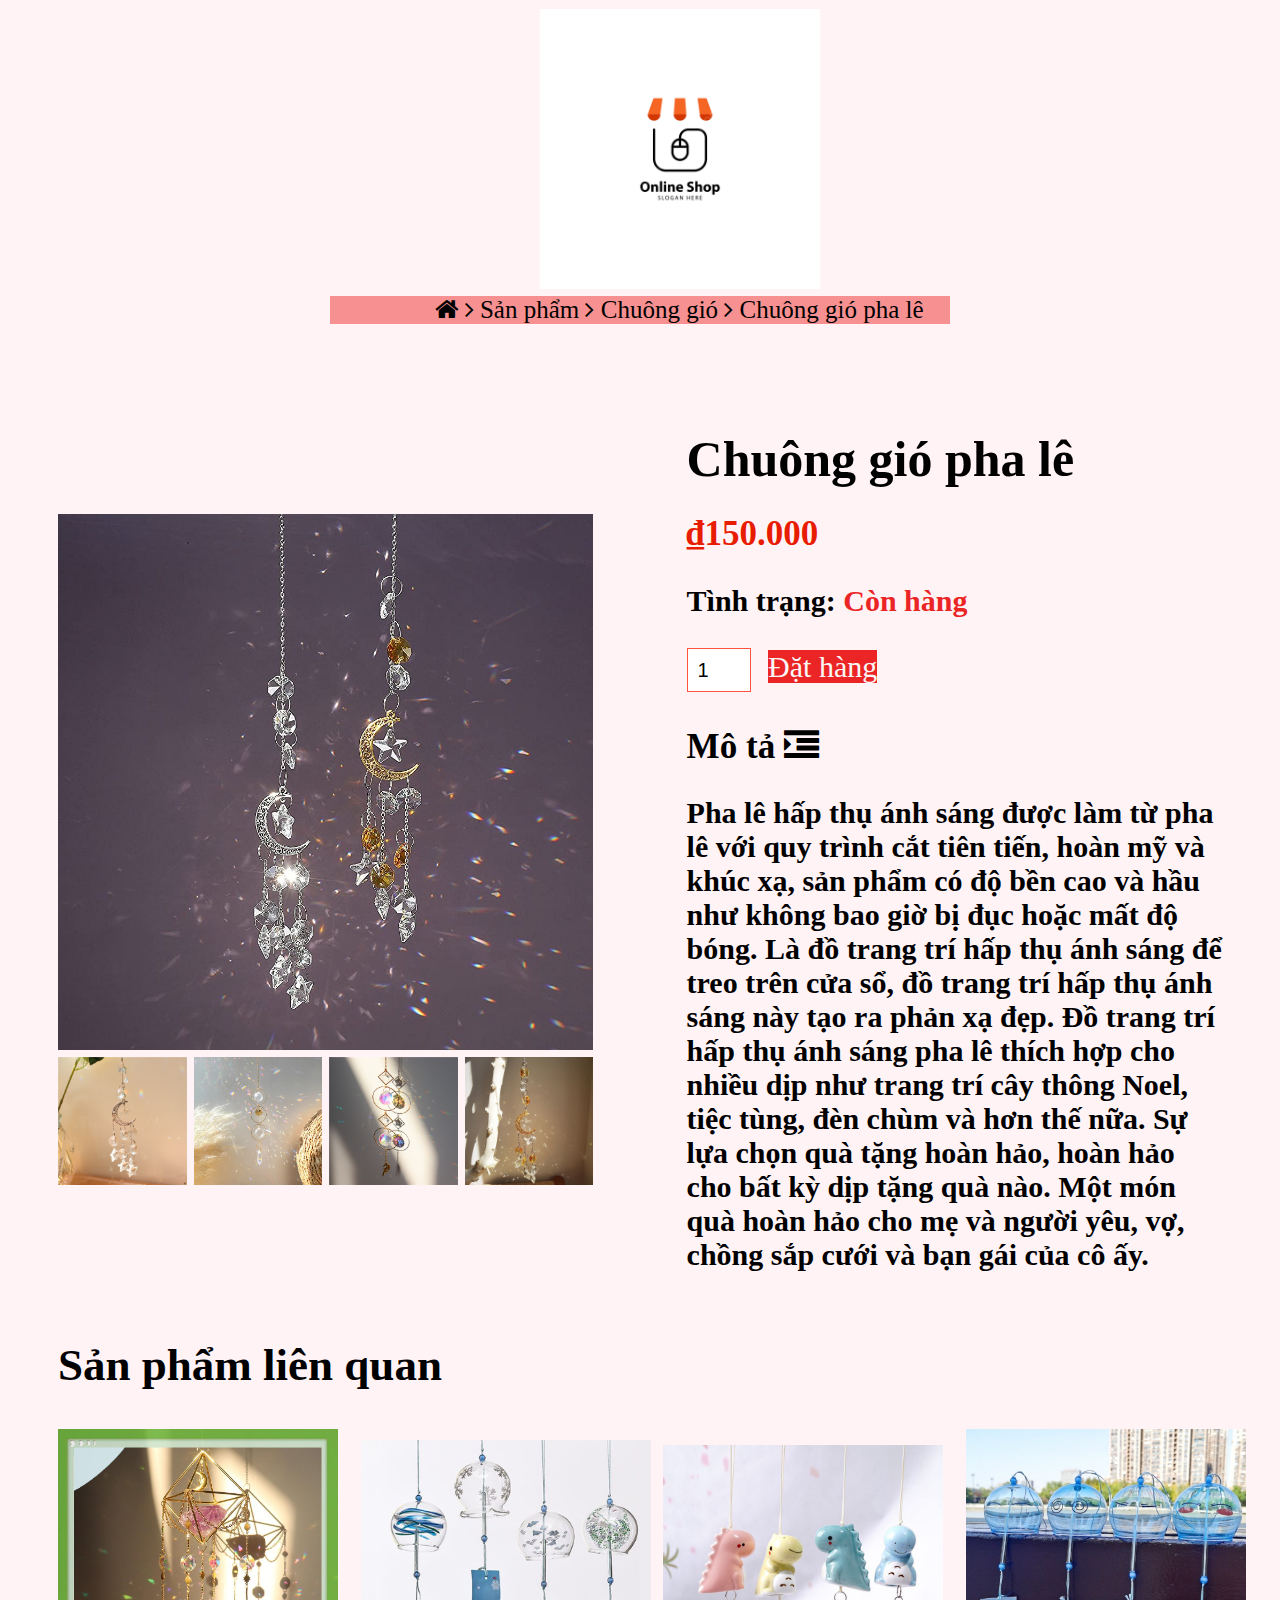
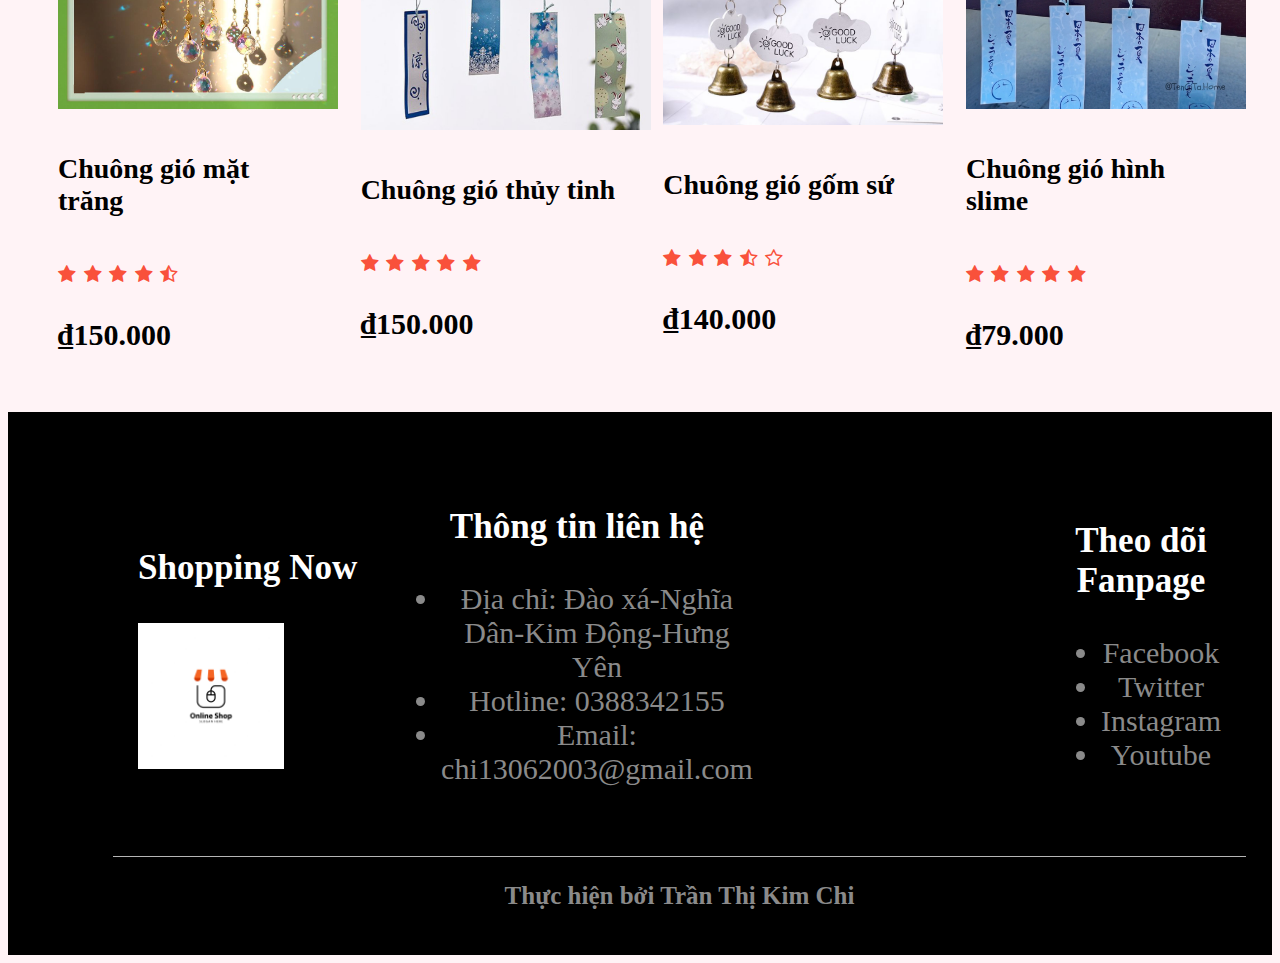
<file: products_cg.html>
<!DOCTYPE html>
<html lang="en">

<head>
    <meta charset="UTF-8">
    <meta name="viewport" content="width=device-width, initial-scale=1.0">
    <title>Chuông gió</title>
    <link rel="stylesheet" href="style_chuonggio.css">
    <link href="https://fonts.googleapis.com/css2?family=Poppins:wght@300;400;500;600;700&display=swap"
        rel="stylesheet">
    <link rel="stylesheet" href="https://stackpath.bootstrapcdn.com/font-awesome/4.7.0/css/font-awesome.min.css">
    <link rel="shortcut icon" href="./images/Logo.jpg" type="image/x-icon">
</head>

<body>
    <div class="container">
        <div class="navbar">
            <div class="logo">
                <a href="index.html"><img src="./images/logo1.jpg" width="280px"></a>
            </div>

        </div>
    </div>
    <div class="row row-large breadcrumb breadcrumb-area breadcrumb-bottom">
        <div class="container" style="background: rgb(247, 145, 145);">
            <span property="itemListElement" typeof="ListItem">
                <a property="item" typeof="WebPage" title="Shop quà trực tuyến – Website quà tặng uy tín." href="index.html" class="home">
                    <i class="fa fa-home"></i>
                </a>
                <meta property="position" content="1">
            </span>
            <i class="fa fa-angle-right"></i>
            <span property="itemListElement" typeof="ListItem">
                <a property="item" typeof="WebPage" title="Sản phẩm." href="index.html" class="post post-product-archive">
                    <span property="name">Sản phẩm</span>
                </a>
                <meta property="position" content="2">
            </span>
                <i class="fa fa-angle-right"></i>
                <span property="itemListElement" typeof="ListItem">
                    <a property="item" typeof="WebPage" title="Chuông gió pha lê." href="index.html" class="taxonomy product_cat">
                        <span property="name">Chuông gió</span>
                    </a>
                    <meta property="position" content="3">
                </span>
                <i class="fa fa-angle-right"></i>
                <span property="itemListElement" typeof="ListItem">
                    <span property="name">Chuông gió pha lê</span>
                    <meta property="position" content="4">
                </span>
        </div>
    </div>
    <!-- ---------- single Products detail ----------- -->

    <div class="small-container single-product">
        <div class="row">
            <div class="col-2" style="font-size: 30px;"><img src="./images/cg_phale.jfif" width="100%" id="productImg">
                <div class="small-img-row">
                    <div class="small-img-rol">
                        <img src="./images/cg_phale1.jfif" width="100%" class="small-img">
                    </div>
                    <div class="small-img-rol">
                        <img src="./images/cg_phale2.jfif" width="100%" class="small-img">
                    </div>
                    <div class="small-img-rol">
                        <img src="./images/cg_phale3.jfif" width="100%" class="small-img">
                    </div>
                    <div class="small-img-rol">
                        <img src="./images/cg_phale4.jfif" width="100%" class="small-img">
                    </div>
                </div>

            </div>
            <div class="col-2">
                <h1>Chuông gió pha lê</h1>
                <h4>₫150.000</h4>
                <p class="stock">
                    <span class="tt" sty>Tình trạng: 
                        <span class="TT">Còn hàng</span>
                    </span>
                </p>
                    <input type="number" value="1">
                    <a href="HoaDon.html" class="btn" style="font-size: 30px;color: rgb(249, 247, 247); background-color: #eb2525;">Đặt hàng</a>
                    <h3 style="margin-bottom: -35px;">Mô tả
                        <i class="fa fa-indent"></i>
                    </h3>
                    <br>
                    <p>Pha lê hấp thụ ánh sáng được làm từ pha lê với quy trình cắt tiên tiến, hoàn mỹ và khúc xạ, sản phẩm có độ bền cao và hầu như không bao giờ bị đục hoặc mất độ bóng. 
                        Là đồ trang trí hấp thụ ánh sáng để treo trên cửa sổ, đồ trang trí hấp thụ ánh sáng này tạo ra phản xạ đẹp. 
                        Đồ trang trí hấp thụ ánh sáng pha lê thích hợp cho nhiều dịp như trang trí cây thông Noel, tiệc tùng, đèn chùm và hơn thế nữa. 
                        Sự lựa chọn quà tặng hoàn hảo, hoàn hảo cho bất kỳ dịp tặng quà nào. Một món quà hoàn hảo cho mẹ và người yêu, vợ, chồng sắp cưới và bạn gái của cô ấy.</p>
            </div>
        </div>
    </div>

    <!-- ----- title------------- -->
    <div class="small-container">
        <div class="row row2">
            <h2>Sản phẩm liên quan</h2>
        </div>
    </div>

<!-- ---------------Products----------------- -->
    <div class="small-container">

        <div class="row">
            <div class="col-3">
                <img src="./images/cg_mattrang.jfif" style="width: 280px;">
                <h4>Chuông gió mặt trăng</h4>
                <div class="rating">
                    <i class="fa fa-star"></i>
                    <i class="fa fa-star"></i>
                    <i class="fa fa-star"></i>
                    <i class="fa fa-star"></i>
                    <i class="fa fa-star-half-o"></i>
                </div>
                <p>₫150.000 </p>
            </div>
            <div class="col-3">
                <img src="./images/cg_thuytinh.jfif" style="width: 290px;">
                <h4>Chuông gió thủy tinh</h4>
                <div class="rating">
                    <i class="fa fa-star"></i>
                    <i class="fa fa-star"></i>
                    <i class="fa fa-star"></i>
                    <i class="fa fa-star"></i>
                    <i class="fa fa-star"></i>
                </div>
                <p>₫150.000 </p>
            </div>
            <div class="col-3">
                <img src="./images/cg_gom.jfif" style="width: 280px;">
                <h4>Chuông gió gốm sứ</h4>
                <div class="rating">
                    <i class="fa fa-star"></i>
                    <i class="fa fa-star"></i>
                    <i class="fa fa-star"></i>
                    <i class="fa fa-star-half-o"></i>
                    <i class="fa fa-star-o"></i>
                </div>
                <p>₫140.000 </p>
            </div>
            <div class="col-3">
                    <img src="./images/cg_thuytinhcx.jfif" style="width: 280px;">
                    <h4>Chuông gió hình slime</h4>
                    <div class="rating">
                        <i class="fa fa-star"></i>
                        <i class="fa fa-star"></i>
                        <i class="fa fa-star"></i>
                        <i class="fa fa-star"></i>
                        <i class="fa fa-star"></i>
                    </div>
                    <p>₫79.000 </p>
                </div>
        </div>
    </div>
    <!-- ------------footer----------- -->

    <div class="footer">
        <div class="container">
            <div class="row">
                <div class="footer-col-1" >
                    <h3>Shopping Now</h3>
                    <div class="logo">
                        <img src="./images/logo1.jpg" style="width: 45%;">
                    </div>
                </div>

                <div class="footer-col-3" style="margin-left: -370px;">

                    <h3>Thông tin liên hệ</h3>
                    <ul>
                        <li>Địa chỉ: Đào xá-Nghĩa Dân-Kim Động-Hưng Yên</li>
                        <li>Hotline: 0388342155</li>
                        <li>Email: chi13062003@gmail.com</li>
                    </ul>
                </div>
                <div class="footer-col-4">
                    <h3>Theo dõi Fanpage</h3>
                    <ul>
                        <li>Facebook</li>
                        <li>Twitter</li>
                        <li>Instagram</li>
                        <li>Youtube </li>
                    </ul>
                </div>
            </div>
            <hr>
            <p class="Copyright" style="text-align: center;">Thực hiện bởi Trần Thị Kim Chi</p>
        </div>
    </div>
        <!-- ------------------- js for toggle menu-------------- -->
        <script>
            var MenuItems = document.getElementById("MenuItems");

            MenuItems.style.maxHeight = "0px";

            function menutoggle() {
                if (MenuItems.style.maxHeight == "0px") {
                    MenuItems.style.maxHeight = "200px";
                }
                else {
                    MenuItems.style.maxHeight = "0px";
                }
            }

        </script>

<!-- ------------------- JS for  product gallery------------------------         -->
        <script>
            var ProductImg = document.getElementById("productImg");
            var SmallImg = document.getElementsByClassName("small-img");

            SmallImg[0].onclick = function()
            {
                ProductImg.src = SmallImg[0].src;
            }
            SmallImg[1].onclick = function()
            {
                ProductImg.src = SmallImg[1].src;
            }
            SmallImg[2].onclick = function()
            {
                ProductImg.src = SmallImg[2].src;
            }
            SmallImg[3].onclick = function()
            {
                ProductImg.src = SmallImg[3].src;
            }

        </script>
</body>

</html>
</file>
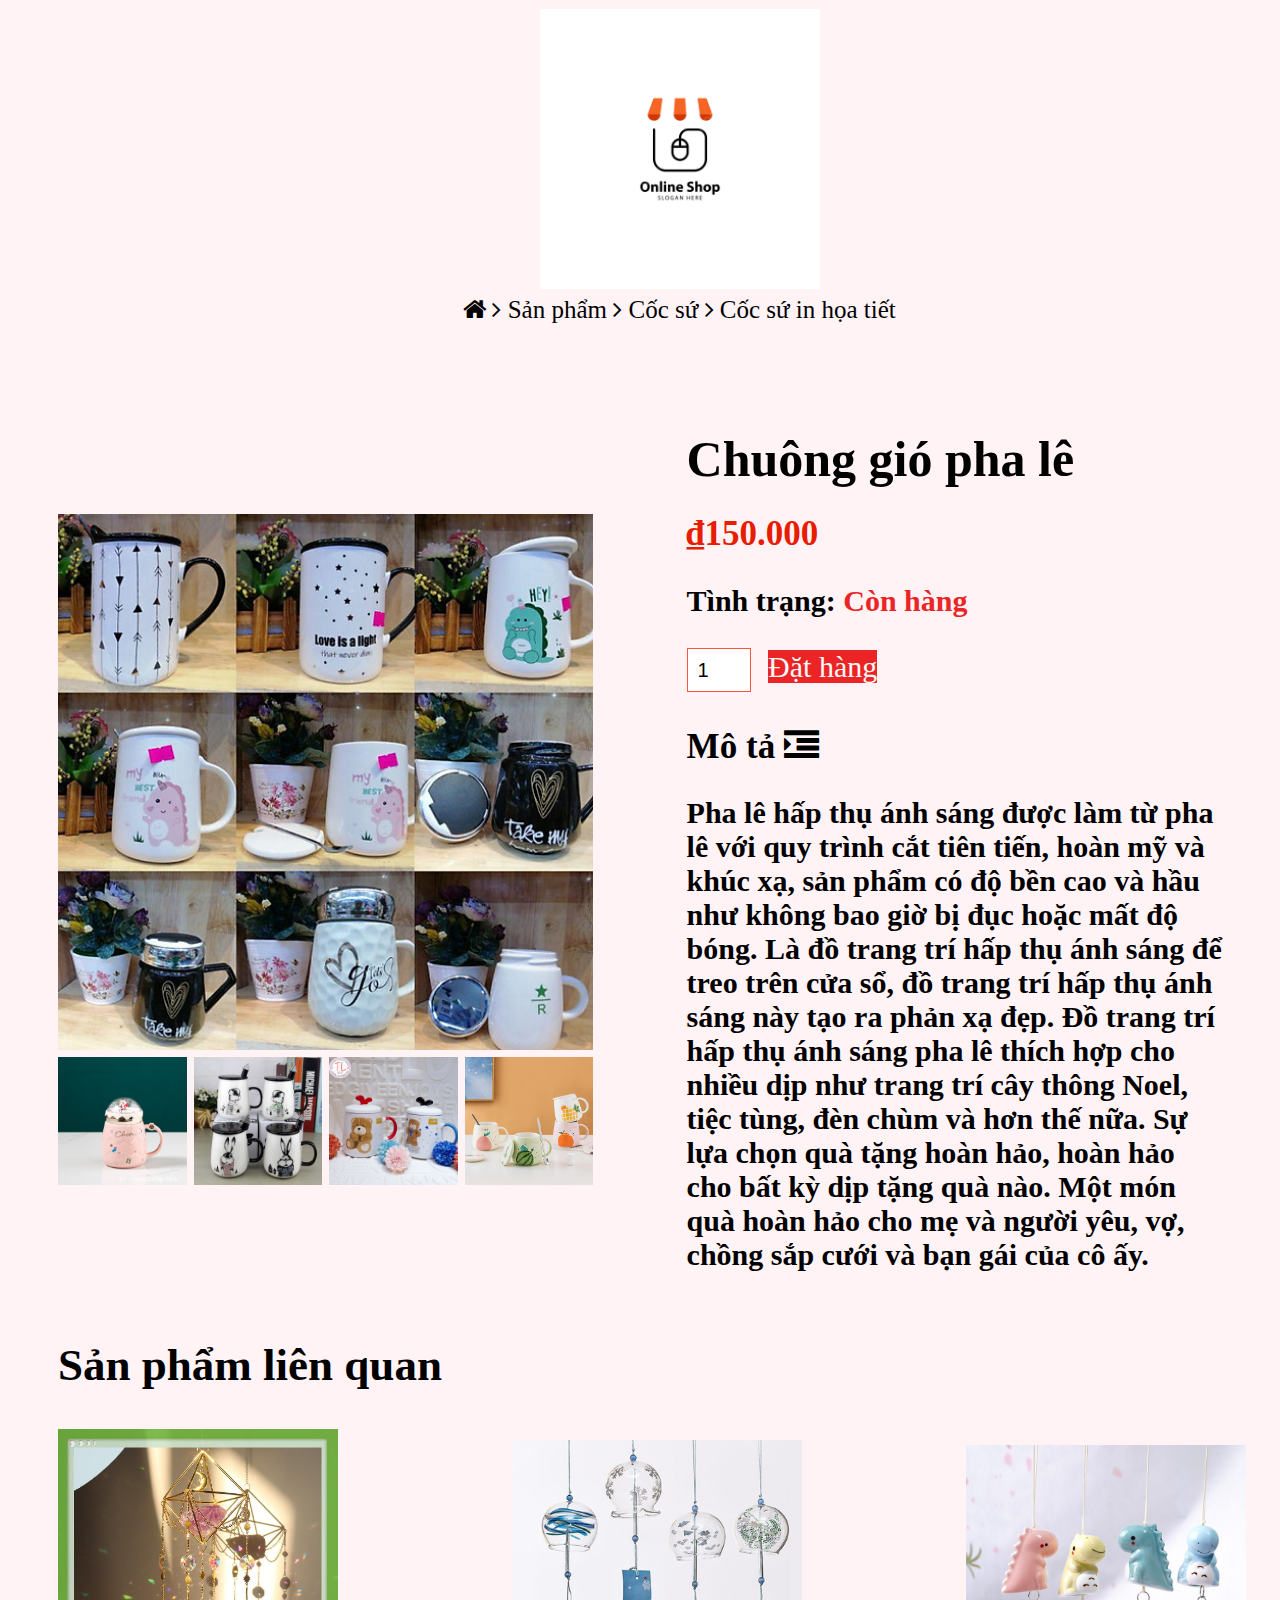
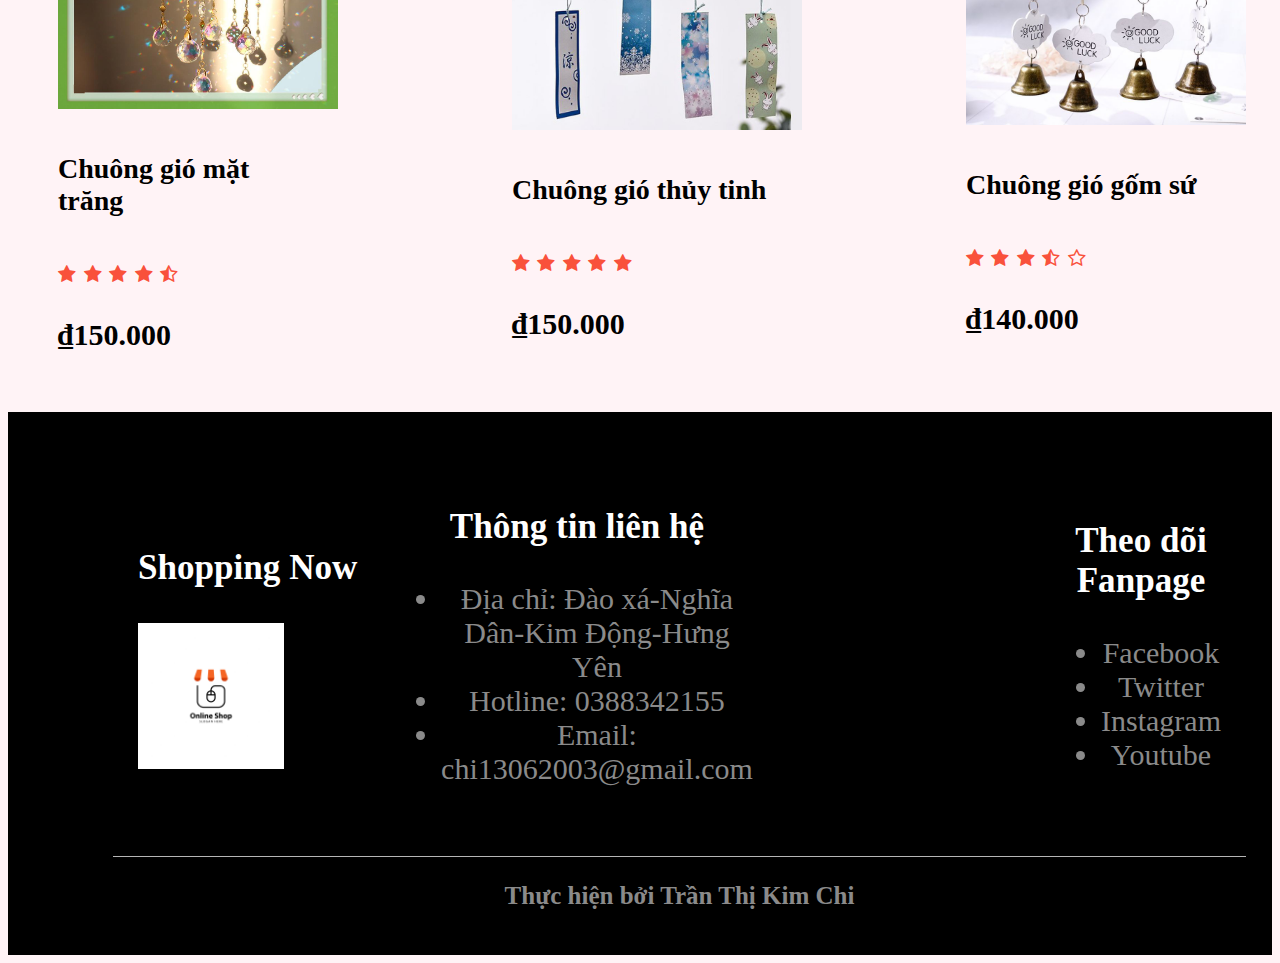
<file: products_coc.html>
<!DOCTYPE html>
<html lang="en">

<head>
    <meta charset="UTF-8">
    <meta name="viewport" content="width=device-width, initial-scale=1.0">
    <title>Chuông gió</title>
    <link rel="stylesheet" href="style_chuonggio.css">
    <link href="https://fonts.googleapis.com/css2?family=Poppins:wght@300;400;500;600;700&display=swap"
        rel="stylesheet">
    <link rel="stylesheet" href="https://stackpath.bootstrapcdn.com/font-awesome/4.7.0/css/font-awesome.min.css">
    <link rel="shortcut icon" href="./images/Logo.jpg" type="image/x-icon">
</head>

<body>
    <div class="container">
        <div class="navbar">
            <div class="logo">
                <a href="index.html"><img src="./images/logo1.jpg" width="280px"></a>
            </div>

        </div>
    </div>
    <div class="row row-large breadcrumb breadcrumb-area breadcrumb-bottom">
        <div class="container">
            <!-- Breadcrumb NavXT 6.0.4 -->
            <span property="itemListElement" typeof="ListItem">
                <a property="item" typeof="WebPage" title="Shop quà trực tuyến – Website quà tặng uy tín." href="index.html" class="home">
                    <i class="fa fa-home"></i>
                </a>
                <meta property="position" content="1">
            </span>
            <i class="fa fa-angle-right"></i>
            <span property="itemListElement" typeof="ListItem">
                <a property="item" typeof="WebPage" title="Sản phẩm." href="index.html" class="post post-product-archive">
                    <span property="name">Sản phẩm</span>
                </a>
                <meta property="position" content="2">
            </span>
                <i class="fa fa-angle-right"></i>
                <span property="itemListElement" typeof="ListItem">
                    <a property="item" typeof="WebPage" title="Chuông gió pha lê." href="index.html" class="taxonomy product_cat">
                        <span property="name">Cốc sứ</span>
                    </a>
                    <meta property="position" content="3">
                </span>
                <i class="fa fa-angle-right"></i>
                <span property="itemListElement" typeof="ListItem">
                    <span property="name">Cốc sứ in họa tiết</span>
                    <meta property="position" content="4">
                </span>
                </div>
            </div>
    <!-- ---------- single Products detail ----------- -->

    <div class="small-container single-product">
        <div class="row">
            <div class="col-2" style="font-size: 30px;"><img src="./images/coc1.jpg" width="100%" id="productImg">
                <div class="small-img-row">
                    <div class="small-img-rol">
                        <img src="./images/coc2.jpg" width="100%" class="small-img">
                    </div>
                    <div class="small-img-rol">
                        <img src="./images/coc3.jpg" width="100%" class="small-img">
                    </div>
                    <div class="small-img-rol">
                        <img src="./images/coc4.jpg" width="100%" class="small-img">
                    </div>
                    <div class="small-img-rol">
                        <img src="./images/coc5.jpg" width="100%" class="small-img">
                    </div>
                </div>

            </div>
            <div class="col-2">
                <!-- <p>Home / T-Shirt</p> -->
                <h1>Chuông gió pha lê</h1>
                <h4>₫150.000</h4>
                <!-- <h4 class="TinhTrang">Tình trạng:</h4> -->
                <p class="stock">
                    <span class="tt" sty>Tình trạng: 
                        <span class="TT">Còn hàng</span>
                    </span>
                </p>
                    <input type="number" value="1">
                    <a href="HoaDon.html" class="btn" style="font-size: 30px;color: rgb(249, 247, 247); background-color: #eb2525;">Đặt hàng</a>
                    <h3 style="margin-bottom: -35px;">Mô tả
                        <i class="fa fa-indent"></i>
                    </h3>
                    <br>
                    <p>Pha lê hấp thụ ánh sáng được làm từ pha lê với quy trình cắt tiên tiến, hoàn mỹ và khúc xạ, sản phẩm có độ bền cao và hầu như không bao giờ bị đục hoặc mất độ bóng. 
                        Là đồ trang trí hấp thụ ánh sáng để treo trên cửa sổ, đồ trang trí hấp thụ ánh sáng này tạo ra phản xạ đẹp. 
                        Đồ trang trí hấp thụ ánh sáng pha lê thích hợp cho nhiều dịp như trang trí cây thông Noel, tiệc tùng, đèn chùm và hơn thế nữa. 
                        Sự lựa chọn quà tặng hoàn hảo, hoàn hảo cho bất kỳ dịp tặng quà nào. Một món quà hoàn hảo cho mẹ và người yêu, vợ, chồng sắp cưới và bạn gái của cô ấy.</p>
            </div>
        </div>
    </div>

    <!-- ----- title------------- -->
    <div class="small-container">
        <div class="row row2">
            <h2>Sản phẩm liên quan</h2>
        </div>
    </div>

<!-- ---------------Products----------------- -->
    <div class="small-container">

        <div class="row">
            <div class="col-3">
                <img src="./images/cg_mattrang.jfif" style="width: 280px;">
                <h4>Chuông gió mặt trăng</h4>
                <div class="rating">
                    <i class="fa fa-star"></i>
                    <i class="fa fa-star"></i>
                    <i class="fa fa-star"></i>
                    <i class="fa fa-star"></i>
                    <i class="fa fa-star-half-o"></i>
                </div>
                <p>₫150.000 </p>
            </div>
            <div class="col-3">
                <img src="./images/cg_thuytinh.jfif" style="width: 290px;">
                <h4>Chuông gió thủy tinh</h4>
                <div class="rating">
                    <i class="fa fa-star"></i>
                    <i class="fa fa-star"></i>
                    <i class="fa fa-star"></i>
                    <i class="fa fa-star"></i>
                    <i class="fa fa-star"></i>
                </div>
                <p>₫150.000 </p>
            </div>
            <div class="col-3">
                <img src="./images/cg_gom.jfif" style="width: 280px;">
                <h4>Chuông gió gốm sứ</h4>
                <div class="rating">
                    <i class="fa fa-star"></i>
                    <i class="fa fa-star"></i>
                    <i class="fa fa-star"></i>
                    <i class="fa fa-star-half-o"></i>
                    <i class="fa fa-star-o"></i>
                </div>
                <p>₫140.000 </p>
            </div>
        </div>
    </div>
    <!-- ------------footer----------- -->

    <div class="footer">
        <div class="container">
            <div class="row">
                <div class="footer-col-1" >
                    <h3>Shopping Now</h3>
                    <div class="logo">
                        <img src="./images/logo1.jpg" style="width: 45%;">
                    </div>
                </div>

                <div class="footer-col-3" style="margin-left: -370px;">

                    <h3>Thông tin liên hệ</h3>
                    <ul>
                        <li>Địa chỉ: Đào xá-Nghĩa Dân-Kim Động-Hưng Yên</li>
                        <li>Hotline: 0388342155</li>
                        <li>Email: chi13062003@gmail.com</li>
                    </ul>
                </div>
                <div class="footer-col-4">
                    <h3>Theo dõi Fanpage</h3>
                    <ul>
                        <li>Facebook</li>
                        <li>Twitter</li>
                        <li>Instagram</li>
                        <li>Youtube </li>
                    </ul>
                </div>
            </div>
            <hr>
            <p class="Copyright" style="text-align: center;">Thực hiện bởi Trần Thị Kim Chi</p>
        </div>
    </div>
        <!-- ------------------- js for toggle menu-------------- -->
        <script>
            var MenuItems = document.getElementById("MenuItems");

            MenuItems.style.maxHeight = "0px";

            function menutoggle() {
                if (MenuItems.style.maxHeight == "0px") {
                    MenuItems.style.maxHeight = "200px";
                }
                else {
                    MenuItems.style.maxHeight = "0px";
                }
            }

        </script>

<!-- ------------------- JS for  product gallery------------------------         -->
        <script>
            var ProductImg = document.getElementById("productImg");
            var SmallImg = document.getElementsByClassName("small-img");

            SmallImg[0].onclick = function()
            {
                ProductImg.src = SmallImg[0].src;
            }
            SmallImg[1].onclick = function()
            {
                ProductImg.src = SmallImg[1].src;
            }
            SmallImg[2].onclick = function()
            {
                ProductImg.src = SmallImg[2].src;
            }
            SmallImg[3].onclick = function()
            {
                ProductImg.src = SmallImg[3].src;
            }

        </script>
</body>

</html>
</file>
<file: style.css>
* {
  margin: 0;
  padding: 0;
  box-sizing: border-box;
}

body {
  font-family: "Poppins", sans-serif;
  background: #ffc5d033;
}

.navbar {
  display: flex;
  align-items: center;
  padding: 20px;
  flex-wrap: nowrap;
  justify-content: space-evenly;
}
nav {
  flex: 1;
  text-align: right;
}
nav ul {
  display: block;
  list-style-type: none;
}
nav ul li {
  display: inline-block;
  margin-right: 20px;
}
a {
  text-decoration: none;
  color: #555;
}
p {
  color: #060606;
  font-size: 20px;
}
.container {
  /* max-width: 1400px; */
  margin: auto;
  padding-left: 44px;
  /* padding-right: 44px; */
  font-size: 25px;
}
.row {
  display: flex;
  align-items: center;
  flex-wrap: wrap;
  justify-content: space-around;
}
.col-2 {
  flex-basis: 50%;
  min-width: 300xp;
}
.col-2 img {
  max-width: 100%;
  padding: 80px 0;
}
.col-2 h1 {
  font-size: 50px;
  line-height: 60px;
  margin: 25px 0;
}
.btn {
  display: inline-block;
  background: #ff523b;
  color: #fff;
  padding: 8px 30px;
  margin: 30px 0;
  border-radius: 30px;
  transition: background 0.5s;
}
.btn:hover {
  background: #563434;
}
.header {
  background: radial-gradient(#fff, #ffd6d6);
}
.header row {
  margin-top: 70px;
}
.categories {
  margin: 70px 0;
}
.col-3 {
  flex-basis: 30%;
  min-width: 250px;
  margin-bottom: 30px;
}
.col-3 img {
  width: 100%;
}
.small-container {
  max-width: 1300px;
  margin: auto;
  padding-left: 25px;
  padding-right: 25px;
  font-size: 20px;
}
.col-4 {
  flex-basis: 25%;
  padding: 10px;
  min-width: 200px;
  margin-bottom: 50px;
  transition: transform 0.5s;
  font-weight: bold;
}
.col-4 img {
  width: 100%;
}
.title {
  text-align: center;
  margin: 0 auto 80px;
  position: relative;
  line-height: 65px;
  color: #555;
}
.title::after {
  content: "";
  background: #ff523b;
  width: 130px;
  height: 5px;
  border-radius: 5px;
  position: absolute;
  bottom: 0;
  left: 50%;
  transform: translateX(-50%);
}
h4 {
  color: black;
  font-weight: bold;
  font-size: 20px;
}
.col-4 p {
  font-size: 20px;
}
.rating .fa {
  color: #ff523b;
  font-size: 19px;
}
.col-4:hover {
  transform: translateY(-5px);
}
/* --------- offer ---------- */
.offer {
  background: radial-gradient(#fff, #ffd6d6);
  margin-top: 80px;
  padding: 35px 0;
}
.col-2 .offer-img {
  padding: 50px;
}
small {
  color: #555;
}
/* ------------------testimonial-------------- */
.testimonial {
  padding-top: 100px;
}
.testimonial .col-3 {
  text-align: center;
  padding: 40px 20px;
  box-shadow: 0 0 20px 0px rgba(0, 0, 0, 0.1);
  transition: transform 0.5s;
  cursor: pointer;
}
.testimonial .col-3 img {
  width: 50px;
  margin-top: 20px;
  border-radius: 50%;
}
.testimonial .col-3:hover {
  transform: translateY(-10px);
}
.fa.fa-qoute-lef {
  font-size: 34px;
  color: #ff523b;
}
.col-3 p {
  font-size: 12px;
  margin: 12px 0;
  color: #777;
}
.testimonial .col-3 h3 {
  font-weight: 600;
  color: #555;
  font-size: 16px;
}
/* ---------------brands-------------------- */
.brands {
  margin: 100px auto;
}
.col-5 {
  width: 160px;
}
.col-5 img {
  width: 100%;
  cursor: pointer;
  filter: grayscale(100%);
}
.col-5 img:hover {
  filter: grayscale(0);
}
/* ---------------footer------------ */

.footer {
  background: #000;
  color: #8a8a8a;
  font-size: 14px;
  padding: 60px 0 20px;
}
.footer p {
  color: #8a8a8a;
}
.footer h3 {
  color: #fff;
}
.footer-col-1,
.footer-col-2,
.footer-col-3,
.footer-col-4 {
  min-width: 250px;
  margin-bottom: 20px;
}
.footer-col-1 {
  flex-basis: 30%;
}
.footer-col-2 {
  flex: 1;
  text-align: center;
}
.footer-col-2 img {
  width: 180px;
  margin-bottom: 20px;
}
.footer-col-3,
.footer-col-4 {
  flex-basis: 12%;
  text-align: center;
}
ul {
  list-style-type: none;
}
.app-logo {
  margin-top: 20px;
}
.app-logo img {
  width: 140px;
}
.footer hr {
  border: none;
  background: #b5b5b5;
  height: 1px;
  margin: 20px 0;
}
.Copyright {
  text-align: center;
}
.menu-icon {
  width: 28px;
  margin-left: 20px;
  display: none;
}

/* ---------------All Products Page------------------- */
.row-2 {
  justify-content: space-between;
  margin: 100px auto 50px;
}
select {
  border: 1px solid #ff523b;
  padding: 5px;
}
select:focus {
  outline: none;
}
.page-btn {
  margin: 0 auto 80px;
}
.page-btn span {
  display: inline-block;
  border: 1px solid #ff523b;
  margin-left: 10px;
  width: 40px;
  height: 40px;
  text-align: center;
  line-height: 40px;
  cursor: pointer;
}
.page-btn span:hover {
  background: #ff523b;
  color: #fff;
}

/* -- ---------- single Products detail ----------- -- */
.single-product {
  margin-top: 80px;
}
.single-product .col-2 img {
  padding: 0;
}
.single-product .col-2 {
  padding: 20px;
}
.single-product h4 {
  margin: 20px 0;
  font-size: 22px;
  font-weight: bold;
}
.single-product select {
  display: block;
  padding: 10px;
  margin-top: 20px;
}
.single-product input {
  width: 50px;
  height: 40px;
  padding-left: 10px;
  font-size: 20px;
  margin-right: 10px;
  border: 1px solid #ff523f;
}
input:focus {
  outline: none;
}
.single-product .fa {
  color: #ff523b;
  margin-left: 10px;
}
.small-img-row {
  display: flex;
  justify-content: space-between;
}
.small-img-rol {
  flex-basis: 24%;
  cursor: pointer;
}
/* -----------------cart item details------------------- - */
.cart-page {
  margin: 80px auto;
}
table {
  width: 100%;
  border-collapse: collapse;
}
.cart-info {
  display: flex;
  flex-wrap: wrap;
}
th {
  text-align: center;
  padding: 5px;
  color: #fff;
  background: #ff523b;
  font-weight: normal;
}
td {
  padding: 10px 18px;
}
td input {
  width: 60px;
  height: 30px;
  padding: 5px;
}
td a {
  color: #ff523b;
  font-size: 12px;
}
td img {
  width: 80px;
  height: 80px;
  margin-right: 10px;
}
.total-price {
  display: flex;
  justify-content: flex-end;
}
.total-price table {
  border-top: 3xp solid #ff523b;
  width: 100%;
  max-width: 350px;
}
td:last-child {
  text-align: right;
}
.th:last-child {
  text-align: right;
}

/* -----------------------Account-page------------------ */

.account-page {
  padding: 50px 0;
  background: radial-gradient(#fff, #ffd6d6);
}
.form-container {
  background: #fff;
  width: 460px;
  height: 530px;
  position: relative;
  text-align: center;
  padding: 20px 0;
  margin: auto;
  box-shadow: 0 0 20 0px rgba(0, 0, 0, 0.1);
  overflow: hidden;
}
.form-container span {
  font-weight: bold;
  padding: 0 30px;
  color: #555;
  cursor: pointer;
  display: inline;
}
.form-btn {
  display: inline-block;
}
.form-container form {
  max-width: 300px;
  padding: 0 20px;
  position: absolute;
  top: 130px;
  transition: transform 1s;
}
form input {
  width: 100%;
  height: 30px;
  margin: 10px 0;
  padding: 0 10px;
  border: 1px solid #ccc;
}
form .btn {
  width: 100%;
  border: none;
  cursor: pointer;
  margin: 10px 0;
}
form .btn:focus {
  outline: none;
}
#LoginForm {
  left: -300px;
}
#RegForm {
  left: 0;
}
form a {
  font-size: 12px;
}
#Indicator {
  width: 100px;
  border: none;
  background: #ff523b;
  height: 3px;
  margin-top: 8px;
  transform: translateX(100px);
  transition: transform 1s;
}

/* --------------- Media query FOR menu -------------- */
@media only screen and (max-width: 800px) {
  nav ul {
    position: absolute;
    top: 70px;
    left: 0;
    background: #333;
    width: 100%;
    overflow: hidden;
    transition: max-height 0.5s;
  }
  nav ul li {
    display: block;
    margin-right: 50px;
    margin-top: 10px;
    margin-bottom: 10px;
  }
  nav ul li {
    color: #fff;
  }
  .menu-icon {
    display: block;
    cursor: pointer;
  }
}
/* --------------- Media query FOR less than 600 screen siza -------------- */
@media only screen and (max-width: 600px) {
  .row {
    text-align: center;
  }
  .col-2,
  .col-3,
  .col-4 {
    flex-basis: 100%;
  }
  .single-product .row {
    text-align: left;
  }
  .single-product .col-2 {
    padding: 20px 0;
  }
  .single-product h1 {
    font-size: 26px;
    line-height: 32px;
  }
  .cart-info p {
    display: none;
  }
}
* {
  box-sizing:border-box
}
h2 {
  text-align: center;
  font-size: 40px;
}
/* Slideshow container */
.slideshow-container {
  max-width: 500px;
  position: relative;
  margin: auto;
}
/* Ẩn các slider */
.mySlides {
    display: none;
}
/* Định dạng nội dung Caption */
.text {
  color: #f2f2f2;
  font-size: 15px;
  font-weight: normal;
  padding: 8px 12px;
  position: absolute;
  bottom: 8px;
  width: 100%;
  text-align: center;
}
 
/* định dạng các chấm chuyển đổi các slide */
.dot {
  cursor:pointer;
  height: 13px;
  width: 13px;
  margin: 0 2px;
  background-color: #bbb;
  border-radius: 50%;
  display: inline-block;
  transition: background-color 0.6s ease;
}
/* khi được hover, active đổi màu nền */
.active, .dot:hover {
  background-color: #717171;
}
 
/* Thêm hiệu ứng khi chuyển đổi các slide */
.fade {
  -webkit-animation-name: fade;
  -webkit-animation-duration: 3s;
  animation-name: fade;
  animation-duration: 3s;
}
 
@-webkit-keyframes fade {
  from {opacity: .4} 
  to {opacity: 1}
}
 
@keyframes fade {
  from {opacity: .4} 
  to {opacity: 1}
}
.mySlides{
  width: 1200px;
}
.slideshow-container{
  width: 100%;
  margin-right: 731px;
}
.mySlides img{
  width: 100%;
}
.megaMenu.container ul {
  list-style: none;
  padding: 0;
  margin: 0;
  display: flex;
}

.megaMenu.container li {
  margin-right: 20px;
}
div.megaMenu.container{
    display: flex;
    list-style: none;
    font-weight: 100;
}
.megaMenu.container a {
  text-decoration: none;
  display: flex;
  flex-direction: row;
  color: black; 
  font-weight: bold; 
}

/* Optional: Style the sub-menu */
.megaMenu.container {
  position: relative;
  font-size: 18px;
}

.megaMenu.container .sub-menu {
  display: none;
  position: absolute;
  background-color: #fff; 
  box-shadow: 0 0 10px rgba(0, 0, 0, 0.2);
  z-index: 1; 
  top: 100%; 
}

.megaMenu.container li {
  position: relative;
}

.megaMenu.container li:hover {
  z-index: 2;
}

.megaMenu.container li:hover .sub-menu {
  display: block;
  z-index: 3; 
}
.sub-menu li:hover {
background-color: #ddd;
}
</file>
<file: style_chuonggio.css>
body{
  background: #ffc5d033;
}
.title {
     text-align: center;
     margin: 0 auto 80px;
     position: relative;
     line-height: 65px;
     color: #555;
   }
.title::after {
     content: "";
     background: #ff523b;
     width: 130px;
     height: 5px;
     border-radius: 5px;
     position: absolute;
     bottom: 0;
     left: 50%;
     transform: translateX(-50%);
   }
   .navbar {
     display: flex;
     align-items: center;
     padding: 1px;
     flex-wrap: nowrap;
     justify-content: space-evenly;
   }
   nav {
     flex: 1;
     text-align: right;
   }
   nav ul {
     display: block;
     list-style-type: none;
   }
   nav ul li {
     display: inline-block;
     margin-right: 20px;
   }
   a {
     text-decoration: none;
     color: #000000;
   }
   p {
     color: #000000;
     /* font-size: 2px; */
     font-weight: bold;
     
   }
   span.TT{
    color: #eb2525;
   }
   .container {
     /* max-width: 1400px; */
     margin: auto;
     padding-left: 105px;
     padding-right: 26px;
     font-size: 25px;
   }
   .containerT{
    font-size: 22px;
   }
   .row {
     display: flex;
     align-items: center;
     flex-wrap: wrap;
     justify-content: space-between;
   }
   .col-2 {
     flex-basis: 46%;
     min-width: 200xp;
   }
   .col-2 img {
     max-width: 100%;
     padding: 50px 0;
   }
   .col-2 h1 {
     font-size: 50px;
     line-height: 60px;
     margin: 25px 0;
   }
   .megaMenu.container {
     position: relative;
   }
   
   .megaMenu.container .sub-menu {
     display: none;
     position: absolute;
     background-color: #fff; 
     box-shadow: 0 0 10px rgba(0, 0, 0, 0.2);
     z-index: 1; 
     top: 100%; 
   }
   
   .megaMenu.container li {
     position: relative;
   }
   
   .megaMenu.container li:hover {
     z-index: 2;
   }
   
   .megaMenu.container li:hover .sub-menu {
     display: block;
     z-index: 3; 
   }
   .sub-menu li:hover {
   background-color: #ddd;
   }
   .megaMenu.container ul {
     list-style: none;
     padding: 0;
     margin: 0;
     display: flex;
   }
   
   .megaMenu.container li {
     margin-right: 20px;
   }
   div.megaMenu.container{
       display: flex;
       list-style: none;
       font-weight: 100;
       justify-content: space-evenly;
   }
   .megaMenu.container a {
     text-decoration: none;
     display: flex;
     flex-direction: row;
     color: black; 
     font-weight: bold; 
   }
   .row{
     max-width: 1300px;
     margin: auto;
     padding-left: 25px;
     padding-right: 25px;
     font-size: 30px;
   }
   .rating .fa {
     color: #f9513b;
     font-size: 19px;
   }
h4{
     font-size: 28px;
}
.small-container {
  max-width: 1300px;
  margin: auto;
  padding-left: 25px;
  padding-right: 25px;
  font-size: 20px;
}
.single-product .col-2 img {
  padding: 0;
}
.small-img-row {
  display: flex;
  justify-content: space-between;
}
.small-img-rol {
  flex-basis: 24%;
  cursor: pointer;
}
.single-product {
  margin-top: 80px;
}
.single-product .col-2 img {
  padding: 0;
}
.single-product .col-2 {
  /* padding: 20px; */
}
.single-product h4 {
  margin: 20px 0;
  font-size: 35px;
  color: #e71c01;
  font-weight: bold;
}
.single-product select {
  display: block;
  padding: 10px;
  margin-top: 20px;
}
.single-product input {
  width: 50px;
  height: 40px;
  padding-left: 10px;
  font-size: 20px;
  margin-right: 10px;
  border: 1px solid #ff523f;
}
.col-3{
  /* display: flex; */
  flex-basis: 22%;
  min-width: 250px;
  margin-bottom: 30px;
}
.col-4 {
  flex-basis: 25%;
  padding: 10px;
  min-width: 200px;
  margin-bottom: 50px;
  transition: transform 0.5s;
  font-weight: bold;
}
.col-4 img {
  width: 100%;
}


/* Footer */

.footer {
  background: #000;
  color: #8a8a8a;
  font-size: 14px;
  padding: 60px 0 20px;
}
.footer p {
  color: #8a8a8a;
}
.footer h3 {
  color: #fff;
}
.footer-col-1,
.footer-col-2,
.footer-col-3,
.footer-col-4 {
  /* min-width: 250px; */
  margin-bottom: 20px;
}
.footer-col-1 {
  flex-basis: 30%;
}
.footer-col-2 {
  flex: 1;
  text-align: center;
}
.footer-col-2 img {
  width: 180px;
  margin-bottom: 20px;
}
.footer-col-3,
.footer-col-4 {
  flex-basis: 12%;
  text-align: center;
}
.footer hr {
  border: none;
  background: #b5b5b5;
  height: 1px;
  margin: 20px 0;
}
</file>
<file: style_coc.css>
body{
  background: #ffc5d033;
}
.title {
     text-align: center;
     margin: 0 auto 80px;
     position: relative;
     line-height: 65px;
     color: #555;
   }
.title::after {
     content: "";
     background: #ff523b;
     width: 130px;
     height: 5px;
     border-radius: 5px;
     position: absolute;
     bottom: 0;
     left: 50%;
     transform: translateX(-50%);
   }
   .navbar {
     display: flex;
     align-items: center;
     padding: 1px;
     flex-wrap: nowrap;
     justify-content: space-evenly;
   }
   nav {
     flex: 1;
     text-align: right;
   }
   nav ul {
     display: block;
     list-style-type: none;
   }
   nav ul li {
     display: inline-block;
     margin-right: 20px;
   }
   a {
     text-decoration: none;
     color: #555;
   }
   p {
     color: #000000;
     font-size: 30px;
     font-weight: bold;
   }
   .container {
     /* max-width: 1400px; */
     margin: auto;
     padding-left: 23px;
     padding-right: 26px;
     font-size: 25px;
   }
   .containerC{
    font-size: 22px;
   }

   .small-container {
    max-width: 1300px;
    margin: auto;
    padding-left: 25px;
    padding-right: 25px;
    font-size: 20px;
}
   .row {
     display: flex;
     align-items: center;
     flex-wrap: wrap;
     justify-content: space-around;
   }
   .col-2 {
     flex-basis: 50%;
     min-width: 300xp;
   }
   .col-2 img {
     max-width: 100%;
     padding: 80px 0;
   }
   .col-2 h1 {
     font-size: 50px;
     line-height: 60px;
     margin: 25px 0;
   }
   .megaMenu.container {
     position: relative;
   }
   
   .megaMenu.container .sub-menu {
     display: none;
     position: absolute;
     background-color: #fff; 
     box-shadow: 0 0 10px rgba(0, 0, 0, 0.2);
     z-index: 1; 
     top: 100%; 
   }
   
   .megaMenu.container li {
     position: relative;
   }
   
   .megaMenu.container li:hover {
     z-index: 2;
   }
   
   .megaMenu.container li:hover .sub-menu {
     display: block;
     z-index: 3; 
   }
   .sub-menu li:hover {
   background-color: #ddd;
   }
   .megaMenu.container ul {
     list-style: none;
     padding: 0;
     margin: 0;
     display: flex;
   }
   
   .megaMenu.container li {
     margin-right: 20px;
   }
   div.megaMenu.container{
       display: flex;
       list-style: none;
       font-weight: 100;
       justify-content: space-evenly;
   }
   .megaMenu.container a {
     text-decoration: none;
     display: flex;
     flex-direction: row;
     color: black; 
     font-weight: bold; 
   }
   .row{
     max-width: 1300px;
     margin: auto;
     padding-left: 25px;
     padding-right: 25px;
     font-size: 20px;
   }
   .rating .fa {
     color: #ff523b;
     font-size: 19px;
   }
   h4{
     font-size: 28px;
   }
</file>
<file: style_dangnhap.css>
* {
  margin: 0;
  padding: 0;
  box-sizing: border-box;
}

body {
  font-family: "Poppins", sans-serif;
  background: #ffc5d033;
}

.navbar {
  display: flex;
  align-items: center;
  padding: 0px;
  flex-wrap: nowrap;
  justify-content: space-evenly;
}
nav {
  flex: 1;
  text-align: right;
}
nav ul {
  display: block;
  list-style-type: none;
}
nav ul li {
  display: inline-block;
  margin-right: 20px;
}
a {
  text-decoration: none;
  color: #555;
}
p {
  color: #060606;
  font-size: 20px;
}
.container {
  /* max-width: 1400px; */
  margin: auto;
  padding-left: 44px;
  /* padding-right: 44px; */
  font-size: 25px;
}
.row {
  display: flex;
  align-items: center;
  flex-wrap: wrap;
  justify-content: space-around;
}
.col-2 {
  flex-basis: 50%;
  min-width: 300xp;
}
.col-2 img {
  max-width: 100%;
  padding: 80px 0;
}
.col-2 h1 {
  font-size: 50px;
  line-height: 60px;
  margin: 25px 0;
}
.btn {
  display: inline-block;
  background: #ff523b;
  color: #fff;
  padding: 8px 30px;
  margin: 30px 0;
  border-radius: 30px;
  transition: background 0.5s;
}
.btn:hover {
  background: #563434;
}
.header {
  background: radial-gradient(#fff, #ffd6d6);
}
.header row {
  margin-top: 70px;
}
.categories {
  margin: 70px 0;
}
.col-3 {
  flex-basis: 30%;
  min-width: 250px;
  margin-bottom: 30px;
}
.col-3 img {
  width: 100%;
}
.small-container {
  max-width: 1300px;
  margin: auto;
  padding-left: 25px;
  padding-right: 25px;
  font-size: 20px;
}
.col-4 {
  flex-basis: 25%;
  padding: 10px;
  min-width: 200px;
  margin-bottom: 50px;
  transition: transform 0.5s;
  font-weight: bold;
}
.col-4 img {
  width: 100%;
}
.title {
  text-align: center;
  margin: 0 auto 80px;
  position: relative;
  line-height: 65px;
  color: #555;
}
.title::after {
  content: "";
  background: #ff523b;
  width: 130px;
  height: 5px;
  border-radius: 5px;
  position: absolute;
  bottom: 0;
  left: 50%;
  transform: translateX(-50%);
}
h4 {
  color: black;
  font-weight: bold;
  font-size: 20px;
}
.col-4 p {
  font-size: 20px;
}
.rating .fa {
  color: #ff523b;
  font-size: 19px;
}
.col-4:hover {
  transform: translateY(-5px);
}
/* --------- offer ---------- */
.offer {
  background: radial-gradient(#fff, #ffd6d6);
  margin-top: 80px;
  padding: 35px 0;
}
.col-2 .offer-img {
  padding: 50px;
}
small {
  color: #555;
}
/* ------------------testimonial-------------- */
.testimonial {
  padding-top: 100px;
}
.testimonial .col-3 {
  text-align: center;
  padding: 40px 20px;
  box-shadow: 0 0 20px 0px rgba(0, 0, 0, 0.1);
  transition: transform 0.5s;
  cursor: pointer;
}
.testimonial .col-3 img {
  width: 50px;
  margin-top: 20px;
  border-radius: 50%;
}
.testimonial .col-3:hover {
  transform: translateY(-10px);
}
.fa.fa-qoute-lef {
  font-size: 34px;
  color: #ff523b;
}
.col-3 p {
  font-size: 12px;
  margin: 12px 0;
  color: #777;
}
.testimonial .col-3 h3 {
  font-weight: 600;
  color: #555;
  font-size: 16px;
}
/* ---------------brands-------------------- */
.brands {
  margin: 100px auto;
}
.col-5 {
  width: 160px;
}
.col-5 img {
  width: 100%;
  cursor: pointer;
  filter: grayscale(100%);
}
.col-5 img:hover {
  filter: grayscale(0);
}
/* ---------------footer------------ */

.footer {
  background: #000;
  color: #8a8a8a;
  font-size: 14px;
  padding: 60px 0 20px;
}
.footer p {
  color: #8a8a8a;
}
.footer h3 {
  color: #fff;
}
.footer-col-1,
.footer-col-2,
.footer-col-3,
.footer-col-4 {
  min-width: 250px;
  margin-bottom: 20px;
}
.footer-col-1 {
  flex-basis: 30%;
}
.footer-col-2 {
  flex: 1;
  text-align: center;
}
.footer-col-2 img {
  width: 180px;
  margin-bottom: 20px;
}
.footer-col-3,
.footer-col-4 {
  flex-basis: 12%;
  text-align: center;
}
ul {
  list-style-type: none;
}
.app-logo {
  margin-top: 20px;
}
.app-logo img {
  width: 140px;
}
.footer hr {
  border: none;
  background: #b5b5b5;
  height: 1px;
  margin: 20px 0;
}
.Copyright {
  text-align: center;
}
.menu-icon {
  width: 28px;
  margin-left: 20px;
  display: none;
}

/* ---------------All Products Page------------------- */
.row-2 {
  justify-content: space-between;
  margin: 100px auto 50px;
}
select {
  border: 1px solid #ff523b;
  padding: 5px;
}
select:focus {
  outline: none;
}
.page-btn {
  margin: 0 auto 80px;
}
.page-btn span {
  display: inline-block;
  border: 1px solid #ff523b;
  margin-left: 10px;
  width: 40px;
  height: 40px;
  text-align: center;
  line-height: 40px;
  cursor: pointer;
}
.page-btn span:hover {
  background: #ff523b;
  color: #fff;
}

/* -- ---------- single Products detail ----------- -- */
.single-product {
  margin-top: 80px;
}
.single-product .col-2 img {
  padding: 0;
}
.single-product .col-2 {
  padding: 20px;
}
.single-product h4 {
  margin: 20px 0;
  font-size: 22px;
  font-weight: bold;
}
.single-product select {
  display: block;
  padding: 10px;
  margin-top: 20px;
}
.single-product input {
  width: 50px;
  height: 40px;
  padding-left: 10px;
  font-size: 20px;
  margin-right: 10px;
  border: 1px solid #ff523f;
}
input:focus {
  outline: none;
}
.single-product .fa {
  color: #ff523b;
  margin-left: 10px;
}
.small-img-row {
  display: flex;
  justify-content: space-between;
}
.small-img-rol {
  flex-basis: 24%;
  cursor: pointer;
}
/* -----------------cart item details------------------- - */
.cart-page {
  margin: 80px auto;
}
table {
  width: 100%;
  border-collapse: collapse;
}
.cart-info {
  display: flex;
  flex-wrap: wrap;
}
th {
  text-align: center;
  padding: 5px;
  color: #fff;
  background: #ff523b;
  font-weight: normal;
}
td {
  padding: 10px 18px;
}
td input {
  width: 60px;
  height: 30px;
  padding: 5px;
}
td a {
  color: #ff523b;
  font-size: 12px;
}
td img {
  width: 80px;
  height: 80px;
  margin-right: 10px;
}
.total-price {
  display: flex;
  justify-content: flex-end;
}
.total-price table {
  border-top: 3xp solid #ff523b;
  width: 100%;
  max-width: 350px;
}
td:last-child {
  text-align: right;
}
.th:last-child {
  text-align: right;
}

/* -----------------------Account-page------------------ */

.account-page {
  padding: 50px 0;
  background: radial-gradient(#fff, #ffd6d6);
}
.form-container {
  background: #fff;
  width: 390px;
  height: 510px;
  position: relative;
  text-align: center;
  padding: 25px 0;
  margin: auto;
  box-shadow: 0 0 20 0px rgba(0, 0, 0, 0.1);
  overflow: hidden;
}
.form-container span {
  font-weight: bold;
  padding: 0 30px;
  color: #555;
  cursor: pointer;
  display: inline;
}
.form-btn {
  display: inline-block;
}
.form-container form {
  max-width: 300px;
  padding: 0 20px;
  position: absolute;
  top: 130px;
  transition: transform 1s;
}
form input {
  width: 100%;
  height: 30px;
  margin: 10px 0;
  padding: 0 10px;
  border: 1px solid #ccc;
}
form .btn {
  width: 100%;
  border: none;
  cursor: pointer;
  margin: 10px 0;
}
form .btn:focus {
  outline: none;
}
#LoginForm {
  left: -300px;
}
#RegForm {
  left: 0;
}
form a {
  font-size: 12px;
}
#Indicator {
  width: 100px;
  border: none;
  background: #ff523b;
  height: 3px;
  margin-top: 8px;
  transform: translateX(100px);
  transition: transform 1s;
}

/* --------------- Media query FOR menu -------------- */
@media only screen and (max-width: 800px) {
  nav ul {
    position: absolute;
    top: 70px;
    left: 0;
    background: #333;
    width: 100%;
    overflow: hidden;
    transition: max-height 0.5s;
  }
  nav ul li {
    display: block;
    margin-right: 50px;
    margin-top: 10px;
    margin-bottom: 10px;
  }
  nav ul li {
    color: #fff;
  }
  .menu-icon {
    display: block;
    cursor: pointer;
  }
}
/* --------------- Media query FOR less than 600 screen siza -------------- */
@media only screen and (max-width: 600px) {
  .row {
    text-align: center;
  }
  .col-2,
  .col-3,
  .col-4 {
    flex-basis: 100%;
  }
  .single-product .row {
    text-align: left;
  }
  .single-product .col-2 {
    padding: 20px 0;
  }
  .single-product h1 {
    font-size: 26px;
    line-height: 32px;
  }
  .cart-info p {
    display: none;
  }
}
* {
  box-sizing:border-box
}
h2 {
  text-align: center;
  font-size: 40px;
}
/* Slideshow container */
.slideshow-container {
  max-width: 500px;
  position: relative;
  margin: auto;
}
/* Ẩn các slider */
.mySlides {
    display: none;
}
/* Định dạng nội dung Caption */
.text {
  color: #f2f2f2;
  font-size: 15px;
  font-weight: normal;
  padding: 8px 12px;
  position: absolute;
  bottom: 8px;
  width: 100%;
  text-align: center;
}
 
/* định dạng các chấm chuyển đổi các slide */
.dot {
  cursor:pointer;
  height: 13px;
  width: 13px;
  margin: 0 2px;
  background-color: #bbb;
  border-radius: 50%;
  display: inline-block;
  transition: background-color 0.6s ease;
}
/* khi được hover, active đổi màu nền */
.active, .dot:hover {
  background-color: #717171;
}
 
/* Thêm hiệu ứng khi chuyển đổi các slide */
.fade {
  -webkit-animation-name: fade;
  -webkit-animation-duration: 3s;
  animation-name: fade;
  animation-duration: 3s;
}
 
@-webkit-keyframes fade {
  from {opacity: .4} 
  to {opacity: 1}
}
 
@keyframes fade {
  from {opacity: .4} 
  to {opacity: 1}
}
.mySlides{
  width: 1200px;
}
.slideshow-container{
  width: 100%;
  margin-right: 731px;
}
.mySlides img{
  width: 100%;
}
.megaMenu.container ul {
  list-style: none;
  padding: 0;
  margin: 0;
  display: flex;
}

.megaMenu.container li {
  margin-right: 20px;
}
div.megaMenu.container{
    display: flex;
    list-style: none;
    font-weight: 100;
}
.megaMenu.container a {
  text-decoration: none;
  display: flex;
  flex-direction: row;
  color: black; 
  font-weight: bold; 
}

/* Optional: Style the sub-menu */
.megaMenu.container {
  position: relative;
  font-size: 18px;
}

.megaMenu.container .sub-menu {
  display: none;
  position: absolute;
  background-color: #fff; 
  box-shadow: 0 0 10px rgba(0, 0, 0, 0.2);
  z-index: 1; 
  top: 100%; 
}

.megaMenu.container li {
  position: relative;
}

.megaMenu.container li:hover {
  z-index: 2;
}

.megaMenu.container li:hover .sub-menu {
  display: block;
  z-index: 3; 
}
.sub-menu li:hover {
background-color: #ddd;
}
</file>
